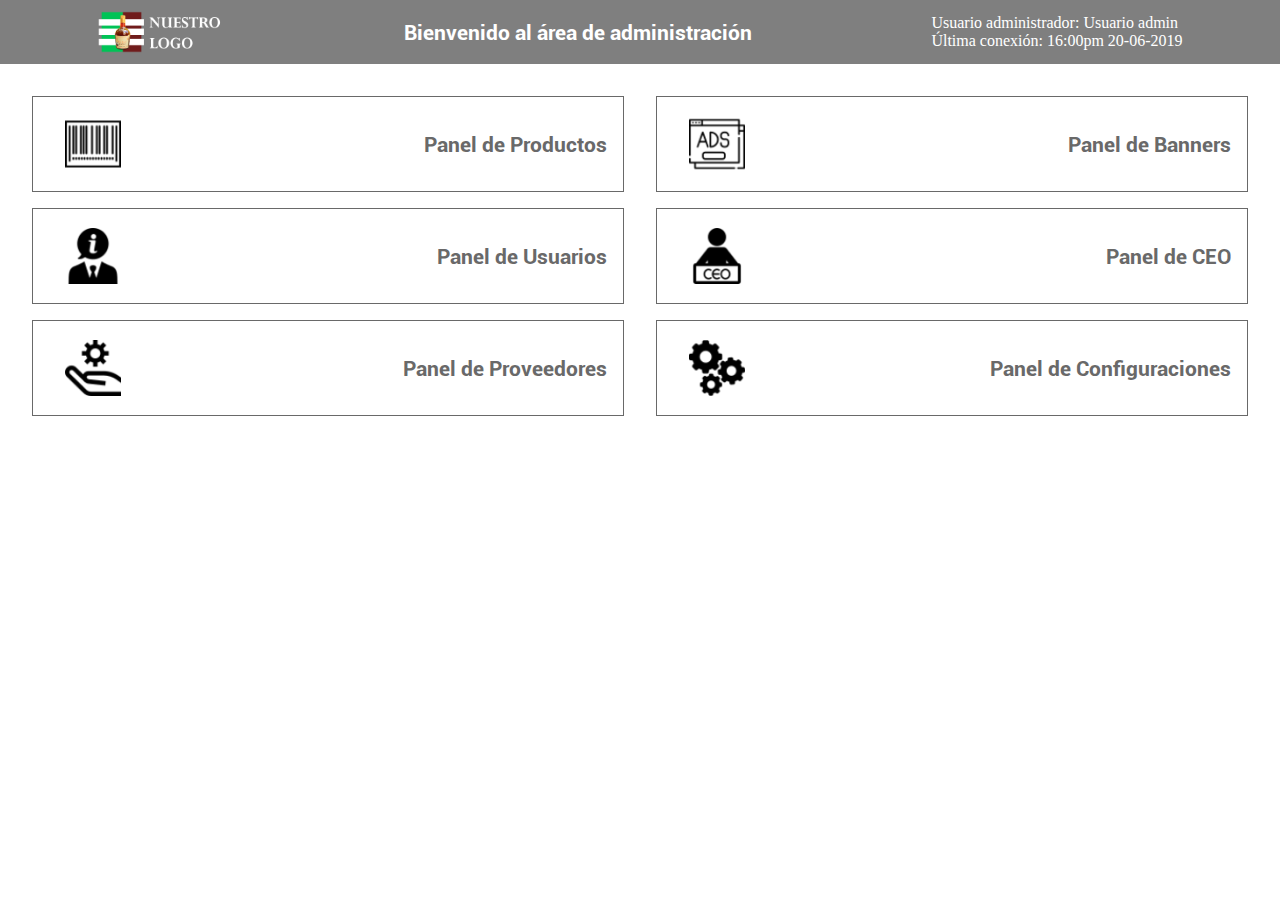
<file: docs/admin/index.html>
<!DOCTYPE html>
<html lang="es">

<head>
    <meta charset="UTF-8">
    <meta name="viewport" content="width=device-width, initial-scale=1.0">
    <meta http-equiv="X-UA-Compatible" content="ie=edge">
    <title>Admin</title>

    <!-- Importar Estilos -->
    <link rel="stylesheet" href="../css/global.css">
    <link rel="stylesheet" href="../css/admin/index.css">
</head>

<body>
    <div id="container-admin-all">

        <div class="cont-admin-title">
            <div>
                <img src="../images/header/logo.png" alt="">
            </div>
            <h2>Bienvenido al área de administración</h2>
            <div>
                <div>
                    <label>Usuario administrador:</label>
                    <label>Usuario admin</label>
                </div>

                <div>
                    <label>Última conexión:</label>
                    <label>16:00pm 20-06-2019</label>
                </div>
            </div>
        </div>

        <div id="cont-admin-elements-all">

            <div class="cont-admin-elements">

                <a href="#">
                    <div class="admin-alements">
                        <img src="img/products.png" alt="">
                        <h2>Panel de Productos</h2>
                    </div>
                </a>

                <a href="#">
                    <div class="admin-alements">
                        <img src="img/customer.png" alt="">
                        <h2>Panel de Usuarios</h2>
                    </div>
                </a>

                <a href="#">
                    <div class="admin-alements">
                        <img src="img/provider.png" alt="">
                        <h2>Panel de Proveedores</h2>
                    </div>
                </a>

            </div>

            <div class="cont-admin-elements">

                <a href="#">
                    <div class="admin-alements">
                        <img src="img/banner.png" alt="">
                        <h2>Panel de Banners</h2>
                    </div>
                </a>

                <a href="#">
                    <div class="admin-alements">
                        <img src="img/ceo.png" alt="">
                        <h2>Panel de CEO</h2>
                    </div>
                </a>

                <a href="#">
                    <div class="admin-alements">
                        <img src="img/config.png" alt="">
                        <h2>Panel de Configuraciones</h2>
                    </div>
                </a>

            </div>

        </div>

    </div>
</body>

</html>
</file>
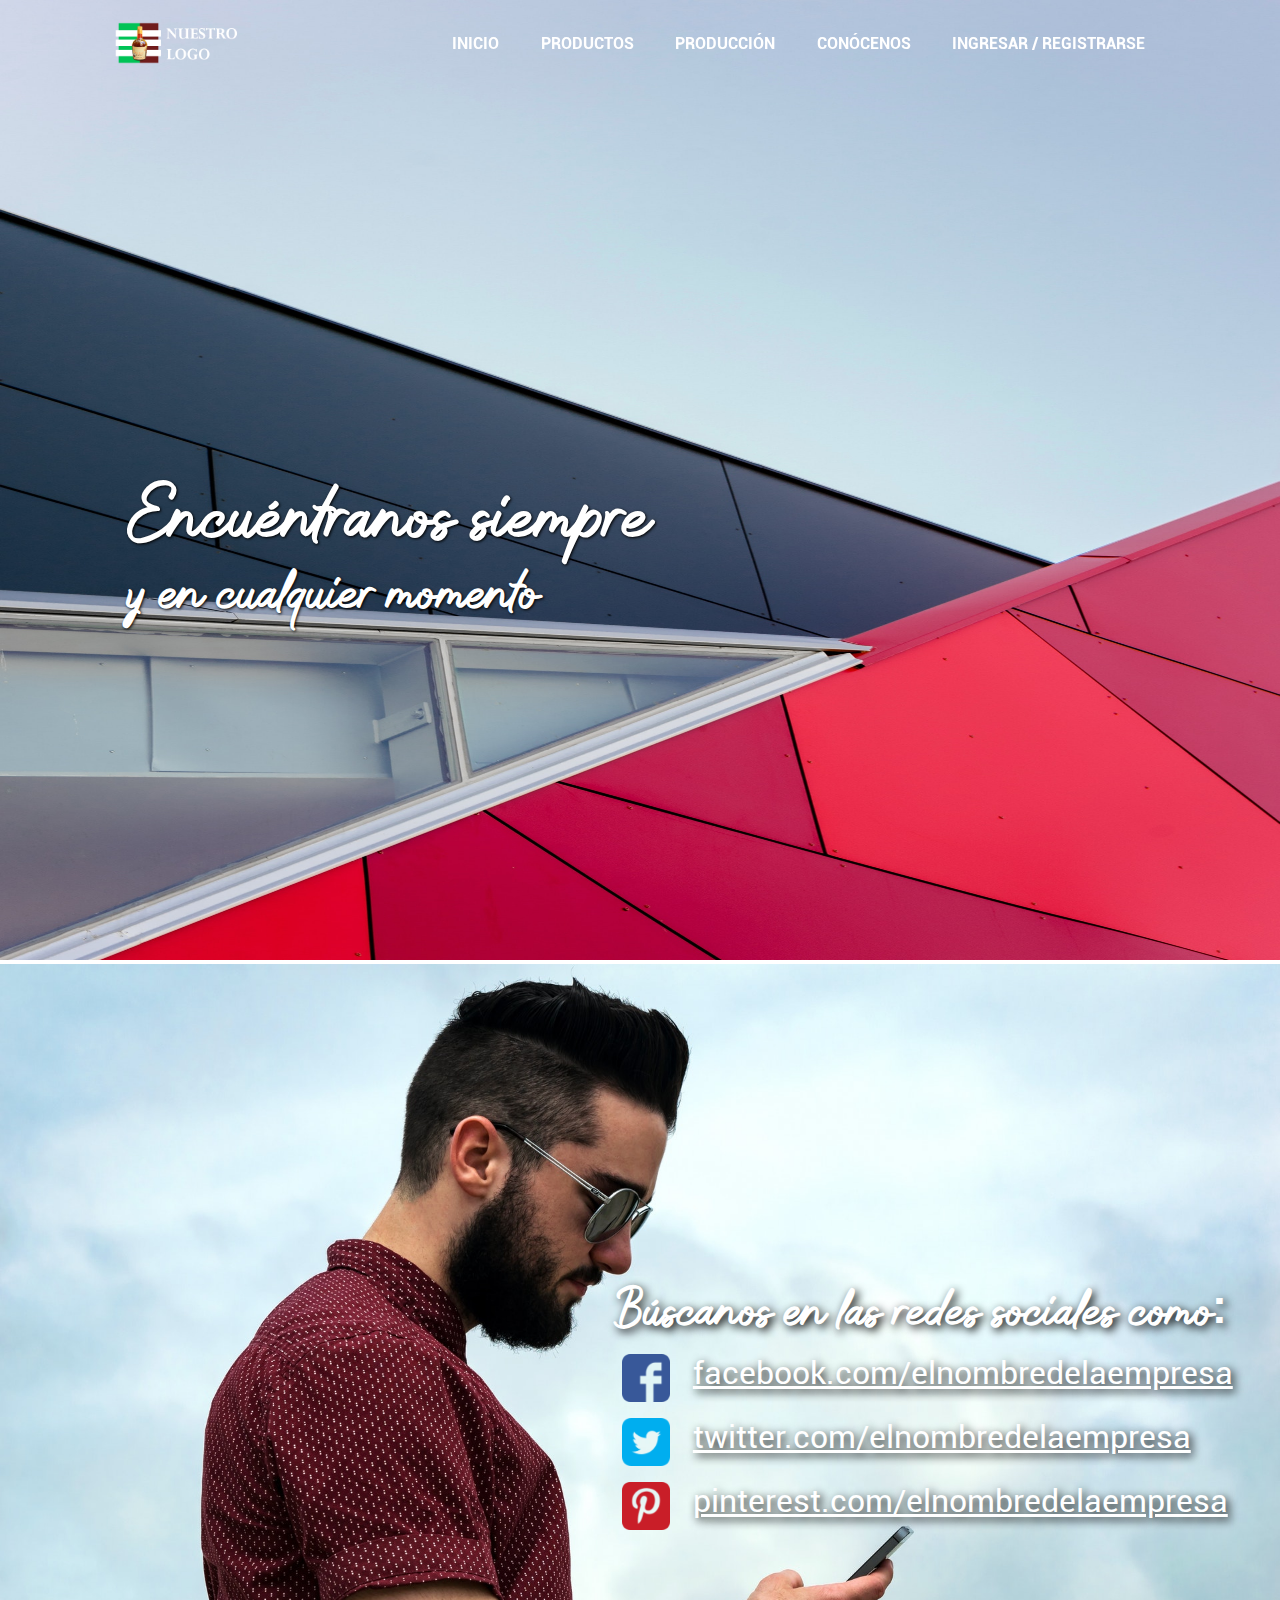
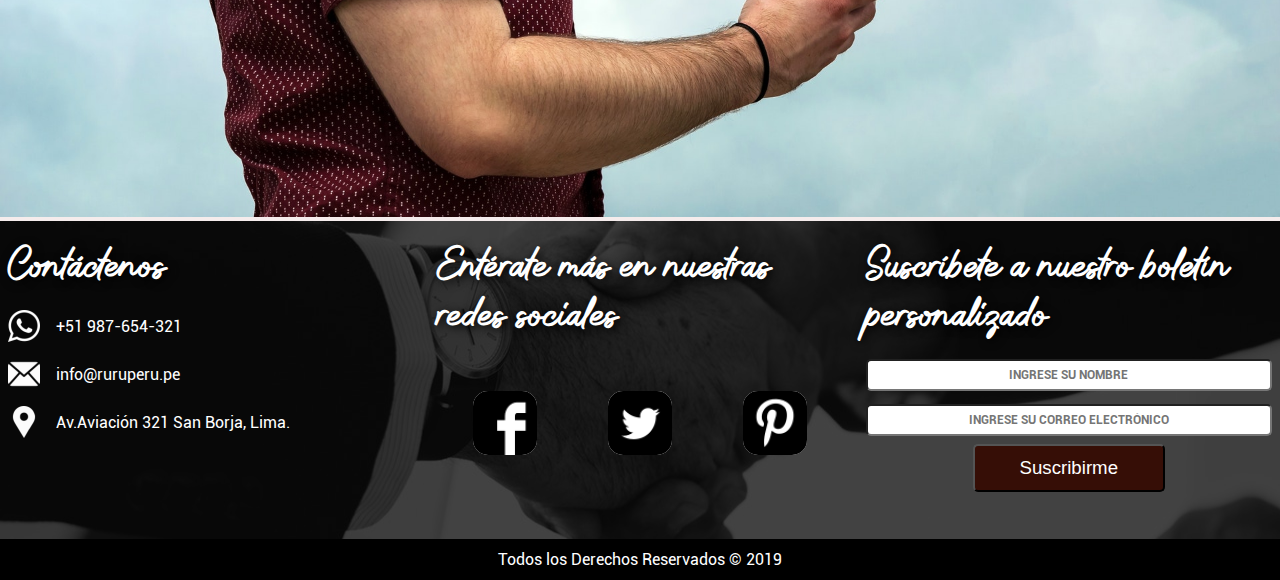
<file: docs/company.html>
<!DOCTYPE html>
<html lang="es">

<head>
    <meta charset="UTF-8">
    <meta name="viewport" content="width=device-width, initial-scale=1.0">
    <meta http-equiv="X-UA-Compatible" content="ie=edge">
    <title>RuruPerú</title>

    <link rel="stylesheet" href="css/global.css">
    <link rel="stylesheet" href="css/contact.css">
    <link rel="stylesheet" href="css/login.css">
    <link rel="stylesheet" href="css/mediaRule.css">

    <script src="js/jquery.js"></script>
    <script src="js/global.js"></script>
    <script src="js/login.js"></script>

</head>

<body>
    <div id="cont-log-reg-reset">

        <div id="container-log-reg-1" class="container-log-reg">

            <div>
                <h3>INGRESAR AL SISTEMA</h3>
                <button class="btn_close_log_reg close_log_reg">X</button>
            </div>

            <div id="cont-log-reg">

                <div class="log-reg">

                    <form action="" method="POST">

                        <div class="log-reg-fields">
                            <label for="log_user">
                                <img src="images/userPass/user.png" alt="">
                            </label>
                            <input type="text" name="log_user" placeholder="Usuario">
                        </div>

                        <div class="log-reg-fields">
                            <label for="log_pass0">
                                <img src="images/userPass/key.png" alt="">
                            </label>
                            <input type="password" name="log_pass0" placeholder="Correo electrónico (Email)">
                        </div>

                        <div>
                            <button id="btn_login" class="btn_log_reg_reset">INGRESAR</button>
                        </div>
                    </form>

                    <div id="cont-soc-register">
                        <h4>Continúe con:</h4>
                        <div id="red_soc">
                            <div>
                                <a href="#">
                                    <img src="images/socialNet/fb.png">
                                    <span>Facebook</span>
                                </a>
                            </div>
                            <div>
                                <a href="#">
                                    <img src="images/socialNet/tw.png">
                                    <span>Twitter</span>
                                </a>
                            </div>
                        </div>

                        <p>¿No tiene una cuenta? <a class="form_reg_user anchor_user">Regístrese</a></p>
                        <p>¿Olvidó su contraseña? <a class="form_reset_user anchor_user">Restablecer</a></p>
                    </div>

                </div>

            </div>

        </div>

        <div id="container-log-reg-2" class="container-log-reg">

            <div>
                <h3>CREAR CUENTA</h3>
                <button class="btn_close_log_reg close_log_reg">X</button>
            </div>

            <div id="cont-log-reg">

                <div class="log-reg">

                    <form action="" method="POST">

                        <div class="log-reg-fields">
                            <label for="reg_user">
                                <img src="images/userPass/user.png" alt="">
                            </label>
                            <input type="text" name="reg_user" placeholder="Crear usuario">
                        </div>

                        <div class="log-reg-fields">
                            <label for="reg_pass0">
                                <img src="images/userPass/key.png" alt="">
                            </label>
                            <input type="password" name="reg_pass0" placeholder="Crear Contraseña">
                        </div>

                        <div class="log-reg-fields">
                            <label for="reg_pass1">
                                <img src="images/userPass/key.png" alt="">
                            </label>
                            <input type="password" name="reg_pass1" placeholder="Confirmar contraseña">
                        </div>

                        <div class="log-reg-fields">
                            <label for="reg_email">
                                <img src="images/register/email.png" alt="">
                            </label>
                            <input type="email" name="reg_email" placeholder="Correo electrónico (Email)">
                        </div>

                        <div class="log-reg-fields">
                            <label for="reg_phone">
                                <img src="images/register/telephone.png" alt="">
                            </label>
                            <input type="text" name="reg_phone" placeholder="Número de contacto">
                        </div>

                        <div class="log-reg-fields">
                            <label for="reg_gender">
                                <img src="images/register/gender.png" alt="">
                            </label>
                            <select name="reg_gender" id="reg_gender">
                                <option value="Varón">Varón</option>
                                <option value="Mujer">Mujer</option>
                                <option value="none">Sin especificar</option>
                            </select>
                        </div>

                        <div>
                            <button id="btn_register" class="btn_log_reg_reset">REGISTRARME</button>
                        </div>

                    </form>

                    <div id="cont-soc-register">
                        <h4>Continúe con:</h4>
                        <div id="red_soc">
                            <div>
                                <a href="#">
                                    <img src="images/socialNet/fb.png">
                                    <span>Facebook</span>
                                </a>
                            </div>
                            <div>
                                <a href="#">
                                    <img src="images/socialNet/tw.png">
                                    <span>Twitter</span>
                                </a>
                            </div>
                        </div>

                        <p>¿Ya tiene una cuenta? <a class="form_login_user anchor_user">Ingresar</a></p>
                        <p>¿Olvidó su contraseña? <a class="form_reset_user anchor_user">Restablecer contraseña</a>
                        </p>
                    </div>

                </div>

            </div>

        </div>

        <div id="container-log-reg-3" class="container-log-reg">

            <div>
                <h3>RESTABLECER CONTRASEÑA</h3>
                <button class="btn_close_log_reg close_log_reg">X</button>
            </div>

            <div id="cont-log-reg">

                <div class="log-reg">

                    <form action="" method="POST">

                        <div class="log-reg-fields">
                            <label for="reset_email">
                                <img src="images/register/email.png" alt="">
                            </label>
                            <input type="email" name="reset_email" placeholder="Correo electrónico (Email)">
                        </div>

                        <div>
                            <button id="btn_reset" class="btn_log_reg_reset">ENVIAR</button>
                        </div>

                    </form>

                    <div id="cont-soc-register">
                        <h4>Continúe con:</h4>
                        <div id="red_soc">
                            <div>
                                <a href="#">
                                    <img src="images/socialNet/fb.png">
                                    <span>Facebook</span>
                                </a>
                            </div>
                            <div>
                                <a href="#">
                                    <img src="images/socialNet/tw.png">
                                    <span>Twitter</span>
                                </a>
                            </div>
                        </div>

                        <p>¿Ya tiene una cuenta? <a class="form_login_user anchor_user">Ingresar</a></p>
                        <p>¿No tienes una cuenta? <a class="form_reg_user anchor_user">Regístrate</a></p>
                    </div>

                </div>

            </div>

        </div>

    </div>
    <div id="container-all">

        <div id="container-content-all">

            <header>
                <div>
                    <img id="logo" src="images/header/logo.png" alt="">
                </div>
                <div id="btn-main">
                    <button>
                        <img src="images/header/main1.png" alt="">
                    </button>
                </div>
                <nav>
                    <ul>
                        <li>
                            <a href="index.html">INICIO</a>
                            <div class="list-bottom-line"></div>
                        </li>
                        <li>
                            <a href="products.html">PRODUCTOS</a>
                            <div class="list-bottom-line"></div>
                        </li>
                        <li>
                            <a href="production.html">PRODUCCIÓN</a>
                            <div class="list-bottom-line"></div>
                        </li>
                        <li>
                            <a href="company.html">CONÓCENOS</a>
                            <div class="list-bottom-line"></div>
                        </li>
                        <li>
                            <a class="btn_close_log_reg" id="li-log-reg">INGRESAR / REGISTRARSE</a>
                            <div class="list-bottom-line"></div>
                        </li>
                    </ul>
                </nav>
            </header>

            <div class="content-banners">

                <div id="banner-principal">
                    <img src="images/content/presentations/pres7.jpg" alt="">
                    <div id="banner-letters">
                        <h1>Encuéntranos siempre</h1>
                        <h2>y en cualquier momento</h2>
                        <h3></h3>
                    </div>
                </div>

            </div>

            <div class="container-content">

                <div id="cont-img-adult-cellphone">
                    <img src="images/content/banners/adult-cellphone.jpg" alt="">
                </div>

                <div id="information-contact">

                    <h3>Búscanos en las redes sociales como:</h3>

                    <div>
                        <p>
                            <a href="#">
                                <img class="contact-social" src="images/content/rs/fb2.png" alt="">
                                <span>facebook.com/elnombredelaempresa</span>
                            </a>
                        </p>

                        <p>
                            <a href="#">
                                <img class="contact-social" src="images/content/rs/tw2.png" alt="">
                                <span>twitter.com/elnombredelaempresa</span>
                            </a>

                        </p>

                        <p>
                            <a href="#">
                                <img class="contact-social" src="images/content/rs/pt2.png" alt="">
                                <span>pinterest.com/elnombredelaempresa</span>
                            </a>

                        </p>
                    </div>

                </div>

            </div>

        </div>

        <footer>

            <div class="content-footer">

                <div class="content-contact-social">
                    <h3>Contáctenos</h3>
                    <p>
                        <img src="images/content/rs/whatsapp3.png" alt="">
                        +51 987-654-321
                    </p>
                    <p>
                        <img src="images/header/icons/email0.png" alt="">
                        info@ruruperu.pe
                    </p>
                    <p>
                        <img src="images/header/icons/location0.png" alt="">
                        Av.Aviación 321 San Borja, Lima.
                    </p>
                </div>

                <div class="content-contact-social">
                    <h3>Entérate más en nuestras redes sociales</h3>
                    <div>
                        <a href="#">
                            <img class="img-social" src="" alt="">
                        </a>
                        <a href="#">
                            <img class="img-social" src="" alt="">
                        </a>
                        <a href="#">
                            <img class="img-social" src="" alt="">
                        </a>

                    </div>
                </div>

                <div>

                    <h3>Suscríbete a nuestro boletín personalizado</h3>

                    <div id="idx-cont-form">

                        <form action="">

                            <div class="idx-cont-fields">
                                <input type="text" placeholder="INGRESE SU NOMBRE" name="idx_name"
                                    pattern="[a-zA-Z]{1,25}">
                            </div>

                            <div class="idx-cont-fields">
                                <input type="email" placeholder="INGRESE SU CORREO ELECTRÓNICO" name="idx_email"
                                    pattern="[a-zA-Z]{1,25}">
                            </div>

                            <div>
                                <button>Suscribirme</button>
                            </div>

                        </form>

                    </div>

                </div>

            </div>

            <div id="content-copyright">
                <p>Todos los Derechos Reservados &copy; 2019</p>
            </div>

        </footer>
    </div>
</body>

</html>
</file>
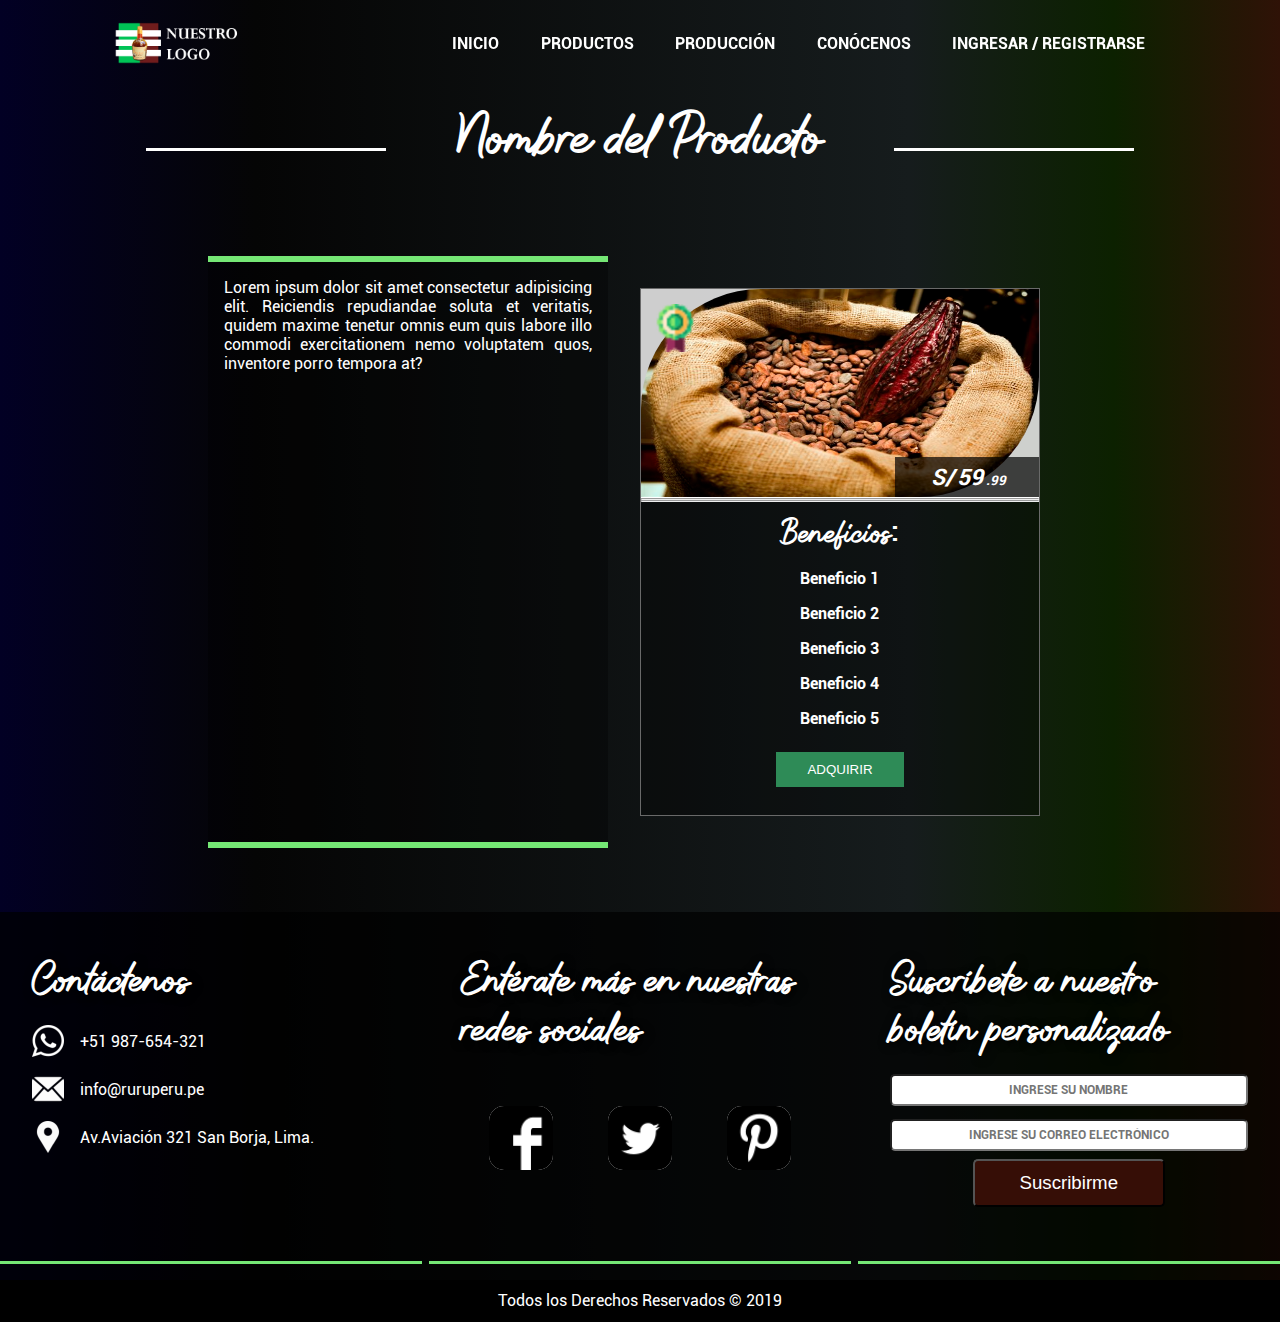
<file: docs/detail-product.html>
<!DOCTYPE html>
<html lang="es">

<head>
    <meta charset="UTF-8">
    <meta name="viewport" content="width=device-width, initial-scale=1.0">
    <meta http-equiv="X-UA-Compatible" content="ie=edge">
    <title>RuruPerú</title>

    <link rel="stylesheet" href="css/global.css">
    <link rel="stylesheet" href="css/detail-product.css">
    <link rel="stylesheet" href="css/login.css">
    <link rel="stylesheet" href="css/mediaRule.css">

    <script src="js/jquery.js"></script>
    <script src="js/global.js"></script>
    <script src="js/login.js"></script>

</head>

<body>
    <div id="cont-log-reg-reset">

        <div id="container-log-reg-1" class="container-log-reg">

            <div>
                <h3>INGRESAR AL SISTEMA</h3>
                <button class="btn_close_log_reg close_log_reg">X</button>
            </div>

            <div id="cont-log-reg">

                <div class="log-reg">

                    <form action="" method="POST">

                        <div class="log-reg-fields">
                            <label for="log_user">
                                <img src="images/userPass/user.png" alt="">
                            </label>
                            <input type="text" name="log_user" placeholder="Usuario">
                        </div>

                        <div class="log-reg-fields">
                            <label for="log_pass0">
                                <img src="images/userPass/key.png" alt="">
                            </label>
                            <input type="password" name="log_pass0" placeholder="Correo electrónico (Email)">
                        </div>

                        <div>
                            <button id="btn_login" class="btn_log_reg_reset">INGRESAR</button>
                        </div>
                    </form>

                    <div id="cont-soc-register">
                        <h4>Continúe con:</h4>
                        <div id="red_soc">
                            <div>
                                <a href="#">
                                    <img src="images/socialNet/fb.png">
                                    <span>Facebook</span>
                                </a>
                            </div>
                            <div>
                                <a href="#">
                                    <img src="images/socialNet/tw.png">
                                    <span>Twitter</span>
                                </a>
                            </div>
                        </div>

                        <p>¿No tiene una cuenta? <a class="form_reg_user anchor_user">Regístrese</a></p>
                        <p>¿Olvidó su contraseña? <a class="form_reset_user anchor_user">Restablecer</a></p>
                    </div>

                </div>

            </div>

        </div>

        <div id="container-log-reg-2" class="container-log-reg">

            <div>
                <h3>CREAR CUENTA</h3>
                <button class="btn_close_log_reg close_log_reg">X</button>
            </div>

            <div id="cont-log-reg">

                <div class="log-reg">

                    <form action="" method="POST">

                        <div class="log-reg-fields">
                            <label for="reg_user">
                                <img src="images/userPass/user.png" alt="">
                            </label>
                            <input type="text" name="reg_user" placeholder="Crear usuario">
                        </div>

                        <div class="log-reg-fields">
                            <label for="reg_pass0">
                                <img src="images/userPass/key.png" alt="">
                            </label>
                            <input type="password" name="reg_pass0" placeholder="Crear Contraseña">
                        </div>

                        <div class="log-reg-fields">
                            <label for="reg_pass1">
                                <img src="images/userPass/key.png" alt="">
                            </label>
                            <input type="password" name="reg_pass1" placeholder="Confirmar contraseña">
                        </div>

                        <div class="log-reg-fields">
                            <label for="reg_email">
                                <img src="images/register/email.png" alt="">
                            </label>
                            <input type="email" name="reg_email" placeholder="Correo electrónico (Email)">
                        </div>

                        <div class="log-reg-fields">
                            <label for="reg_phone">
                                <img src="images/register/telephone.png" alt="">
                            </label>
                            <input type="text" name="reg_phone" placeholder="Número de contacto">
                        </div>

                        <div class="log-reg-fields">
                            <label for="reg_gender">
                                <img src="images/register/gender.png" alt="">
                            </label>
                            <select name="reg_gender" id="reg_gender">
                                <option value="Varón">Varón</option>
                                <option value="Mujer">Mujer</option>
                                <option value="none">Sin especificar</option>
                            </select>
                        </div>

                        <div>
                            <button id="btn_register" class="btn_log_reg_reset">REGISTRARME</button>
                        </div>

                    </form>

                    <div id="cont-soc-register">
                        <h4>Continúe con:</h4>
                        <div id="red_soc">
                            <div>
                                <a href="#">
                                    <img src="images/socialNet/fb.png">
                                    <span>Facebook</span>
                                </a>
                            </div>
                            <div>
                                <a href="#">
                                    <img src="images/socialNet/tw.png">
                                    <span>Twitter</span>
                                </a>
                            </div>
                        </div>

                        <p>¿Ya tiene una cuenta? <a class="form_login_user anchor_user">Ingresar</a></p>
                        <p>¿Olvidó su contraseña? <a class="form_reset_user anchor_user">Restablecer contraseña</a>
                        </p>
                    </div>

                </div>

            </div>

        </div>

        <div id="container-log-reg-3" class="container-log-reg">

            <div>
                <h3>RESTABLECER CONTRASEÑA</h3>
                <button class="btn_close_log_reg close_log_reg">X</button>
            </div>

            <div id="cont-log-reg">

                <div class="log-reg">

                    <form action="" method="POST">

                        <div class="log-reg-fields">
                            <label for="reset_email">
                                <img src="images/register/email.png" alt="">
                            </label>
                            <input type="email" name="reset_email" placeholder="Correo electrónico (Email)">
                        </div>

                        <div>
                            <button id="btn_reset" class="btn_log_reg_reset">ENVIAR</button>
                        </div>

                    </form>

                    <div id="cont-soc-register">
                        <h4>Continúe con:</h4>
                        <div id="red_soc">
                            <div>
                                <a href="#">
                                    <img src="images/socialNet/fb.png">
                                    <span>Facebook</span>
                                </a>
                            </div>
                            <div>
                                <a href="#">
                                    <img src="images/socialNet/tw.png">
                                    <span>Twitter</span>
                                </a>
                            </div>
                        </div>

                        <p>¿Ya tiene una cuenta? <a class="form_login_user anchor_user">Ingresar</a></p>
                        <p>¿No tienes una cuenta? <a class="form_reg_user anchor_user">Regístrate</a></p>
                    </div>

                </div>

            </div>

        </div>

    </div>
    <div id="container-all">

        <div id="container-content-all">

            <header>
                <div>
                    <img id="logo" src="images/header/logo.png" alt="">
                </div>
                <div id="btn-main">
                    <button>
                        <img src="images/header/main1.png" alt="">
                    </button>
                </div>
                <nav>
                    <ul>
                        <li>
                            <a href="index.html">INICIO</a>
                            <div class="list-bottom-line"></div>
                        </li>
                        <li>
                            <a href="products.html">PRODUCTOS</a>
                            <div class="list-bottom-line"></div>
                        </li>
                        <li>
                            <a href="production.html">PRODUCCIÓN</a>
                            <div class="list-bottom-line"></div>
                        </li>
                        <li>
                            <a href="company.html">CONÓCENOS</a>
                            <div class="list-bottom-line"></div>
                        </li>
                        <li>
                            <a class="btn_close_log_reg" id="li-log-reg">INGRESAR / REGISTRARSE</a>
                            <div class="list-bottom-line"></div>
                        </li>
                    </ul>
                </nav>
            </header>

            <!-- <div class="content-banners">

                <div id="banner-principal">
                    <video src="videos/licor.mp4" muted autoplay loop></video>
                    <div id="banner-letters">
                        <h1>... Siente la bebida que</h1>
                        <h2>le da el toque dulce a tu vida ...</h2>
                        <h3></h3>
                    </div>
                </div>

            </div> -->

            <div class="container-content">

                <h3>
                    <div class="lines-h3"></div>
                    <div>Nombre del Producto</div>
                    <div class="lines-h3"></div>
                </h3>

                <div class="content-products">

                    <div class="cont-detail-product">

                        <p>
                            Lorem ipsum dolor sit amet consectetur adipisicing elit.
                            Reiciendis repudiandae soluta et veritatis,
                            quidem maxime tenetur omnis eum quis labore
                            illo commodi exercitationem nemo voluptatem quos,
                            inventore porro tempora at?
                        </p>

                        <!-- <img src="images/content/presentations/pres0.jpg" alt=""> -->

                        <article class="content-products-images">
                            <div class="content-images-price">
                                <img class="images-products" src="images/content/products/product5.jpg" alt="">
                                <div class="product-price">
                                    <div class="price-denomitation">S/</div>
                                    <div class="price-int">59<div class="price-decimal">.99</div>
                                    </div>
                                </div>
                            </div>
                            <hr>
                            <img class="icon-cinta" src="images/content/products/cinta.png" alt="">
                            <hr>
                            <div class="cont-benefits">
                                <h4>Beneficios:</h4>
                                <ul>
                                    <li>Beneficio 1</li>
                                    <li>Beneficio 2</li>
                                    <li>Beneficio 3</li>
                                    <li>Beneficio 4</li>
                                    <li>Beneficio 5</li>
                                </ul>
                            </div>
                            <div>
                                <button>ADQUIRIR</button>
                            </div>
                        </article>

                    </div>

                    <!-- <article class="content-products-images">
                        <div class="content-images-price">
                            <img class="images-products" src="images/content/products/product5.jpg" alt="">
                            <div class="product-price">
                                <div class="price-denomitation">S/</div>
                                <div class="price-int">59<div class="price-decimal">.99</div>
                                </div>
                            </div>
                        </div>
                        <h4>Nombre del producto</h4>
                        <hr>
                        <figcaption>
                            Lorem ipsum dolor sit amet, consectetur adipiscing elit. Nunc sit amet blandit turpis.
                            Morbi
                            odio urna, tempor sed orci non, sodales consectetur arcu. Suspendisse gravida dolor in
                            ipsum
                            rutrum, ac malesuada metus tincidunt. Nullam hendrerit scelerisque gravida. Maecenas et
                            risus consectetur, consectetur velit ut, tincidunt orci.
                        </figcaption>
                        <img class="icon-cinta" src="images/content/products/cinta.png" alt="">
                        <hr>
                        <div>
                            <button>ADQUIRIR</button>
                        </div>
                    </article> -->

                </div>

            </div>

        </div>

        <footer>

            <div class="content-footer">

                <div class="content-contact-social">
                    <h3>Contáctenos</h3>
                    <p>
                        <img src="images/content/rs/whatsapp3.png" alt="">
                        +51 987-654-321
                    </p>
                    <p>
                        <img src="images/header/icons/email0.png" alt="">
                        info@ruruperu.pe
                    </p>
                    <p>
                        <img src="images/header/icons/location0.png" alt="">
                        Av.Aviación 321 San Borja, Lima.
                    </p>
                </div>

                <div class="content-contact-social">
                    <h3>Entérate más en nuestras redes sociales</h3>

                    <div>
                        <a href="#">
                            <img class="img-social" src="" alt="">
                        </a>
                        <a href="#">
                            <img class="img-social" src="" alt="">
                        </a>
                        <a href="#">
                            <img class="img-social" src="" alt="">
                        </a>

                    </div>
                </div>

                <div>

                    <h3>Suscríbete a nuestro boletín personalizado</h3>

                    <div id="idx-cont-form">

                        <form action="">

                            <div class="idx-cont-fields">
                                <input type="text" placeholder="INGRESE SU NOMBRE" name="idx_name"
                                    pattern="[a-zA-Z]{1,25}">
                            </div>

                            <div class="idx-cont-fields">
                                <input type="email" placeholder="INGRESE SU CORREO ELECTRÓNICO" name="idx_email"
                                    pattern="[a-zA-Z]{1,25}">
                            </div>

                            <div>
                                <button>Suscribirme</button>
                            </div>

                        </form>

                    </div>

                </div>

            </div>

            <div id="content-copyright">
                <p>Todos los Derechos Reservados &copy; 2019</p>
            </div>

        </footer>

    </div>
</body>

</html>
</file>
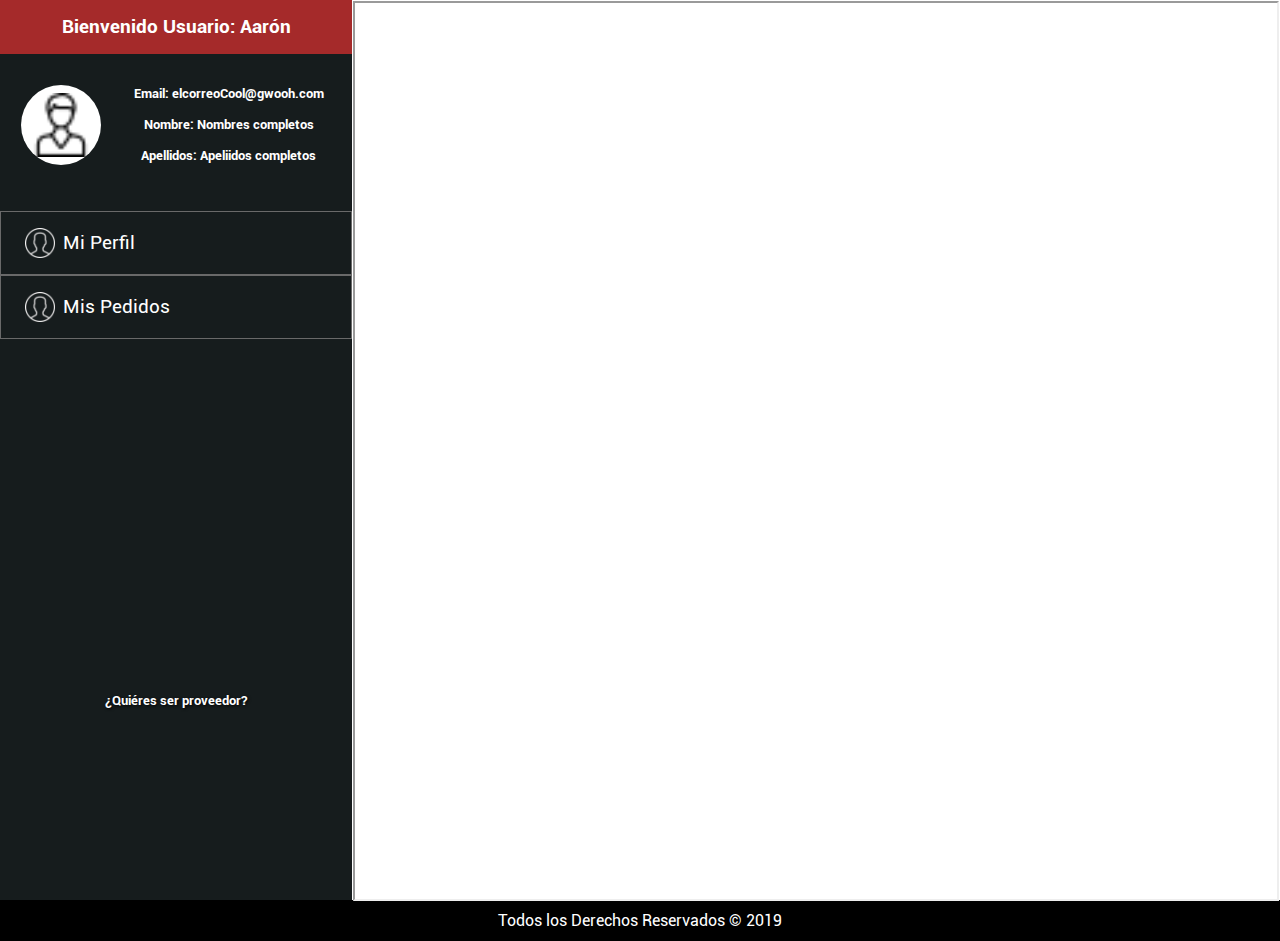
<file: docs/detail-User.html>
<!DOCTYPE html>
<html lang="es">

<head>
    <meta charset="UTF-8">
    <meta name="viewport" content="width=device-width, initial-scale=1.0">
    <meta http-equiv="X-UA-Compatible" content="ie=edge">
    <title>Usuario</title>

    <link rel="stylesheet" href="css/global.css">
    <link rel="stylesheet" href="css/detail-user.css">
    <link rel="stylesheet" href="css/mediaRule.css">

    <script src="js/jquery.js"></script>
    <script src="js/global.js"></script>
    <script src="js/detailUser.js"></script>

</head>

<body>

    <div id="container-all">

        <div id="container-content-all">

            <div class="container-content">

                <aside>
                    <div class="aside-head">
                        <p>Bienvenido Usuario: Aarón</p>
                        <div>
                            <div>
                                <img src="images/userPass/user.png" alt="">
                            </div>
                            <div>
                                <p>Email: elcorreoCool@gwooh.com</p>
                                <p>Nombre: Nombres completos</p>
                                <p>Apellidos: Apeliidos completos</p>
                            </div>
                        </div>
                    </div>
                    <div class="aside-body">
                        <ul>
                            <li class="head-element-style">
                                <ul>
                                    <li class="head-element-1">
                                        <img src="images/header/icons/user0.png" alt="ico-perfil" width="30px">
                                        <span>Mi Perfil</span>
                                    </li>
                                    <li class="body-element-style body-element-1">
                                        <ul>
                                            <li><a href="updateUser.html" target="ifvista">Editar mi Perfil</a></li>
                                            <li><a href="#">Salir</a></li>
                                        </ul>
                                    </li>
                                </ul>
                            </li>

                            <li class="head-element-style">
                                <ul>
                                    <li class="head-element-2">
                                        <img src="images/header/icons/user0.png" alt="ico-perfil" width="30px">
                                        <span>Mis Pedidos</span>
                                    </li>
                                    <li class="body-element-style body-element-2">
                                        <ul>
                                            <li><a href="allProducts.html" target="ifvista">Todos</a></li>
                                            <li><a href="">Favoritos</a></li>
                                        </ul>
                                    </li>
                                </ul>
                            </li>
                        </ul>
                    </div>

                    <div class="cont-btn-provider">
                        <a href="infoProvider.html" target="ifvista">¿Quiéres ser proveedor?</a>
                    </div>
                </aside>

                <section>
                    <iframe name="ifvista"></iframe>
                </section>

            </div>

        </div>

        <footer>

            <div id="content-copyright">
                <p>Todos los Derechos Reservados &copy; 2019</p>
            </div>

        </footer>


    </div>
</body>

</html>
</file>
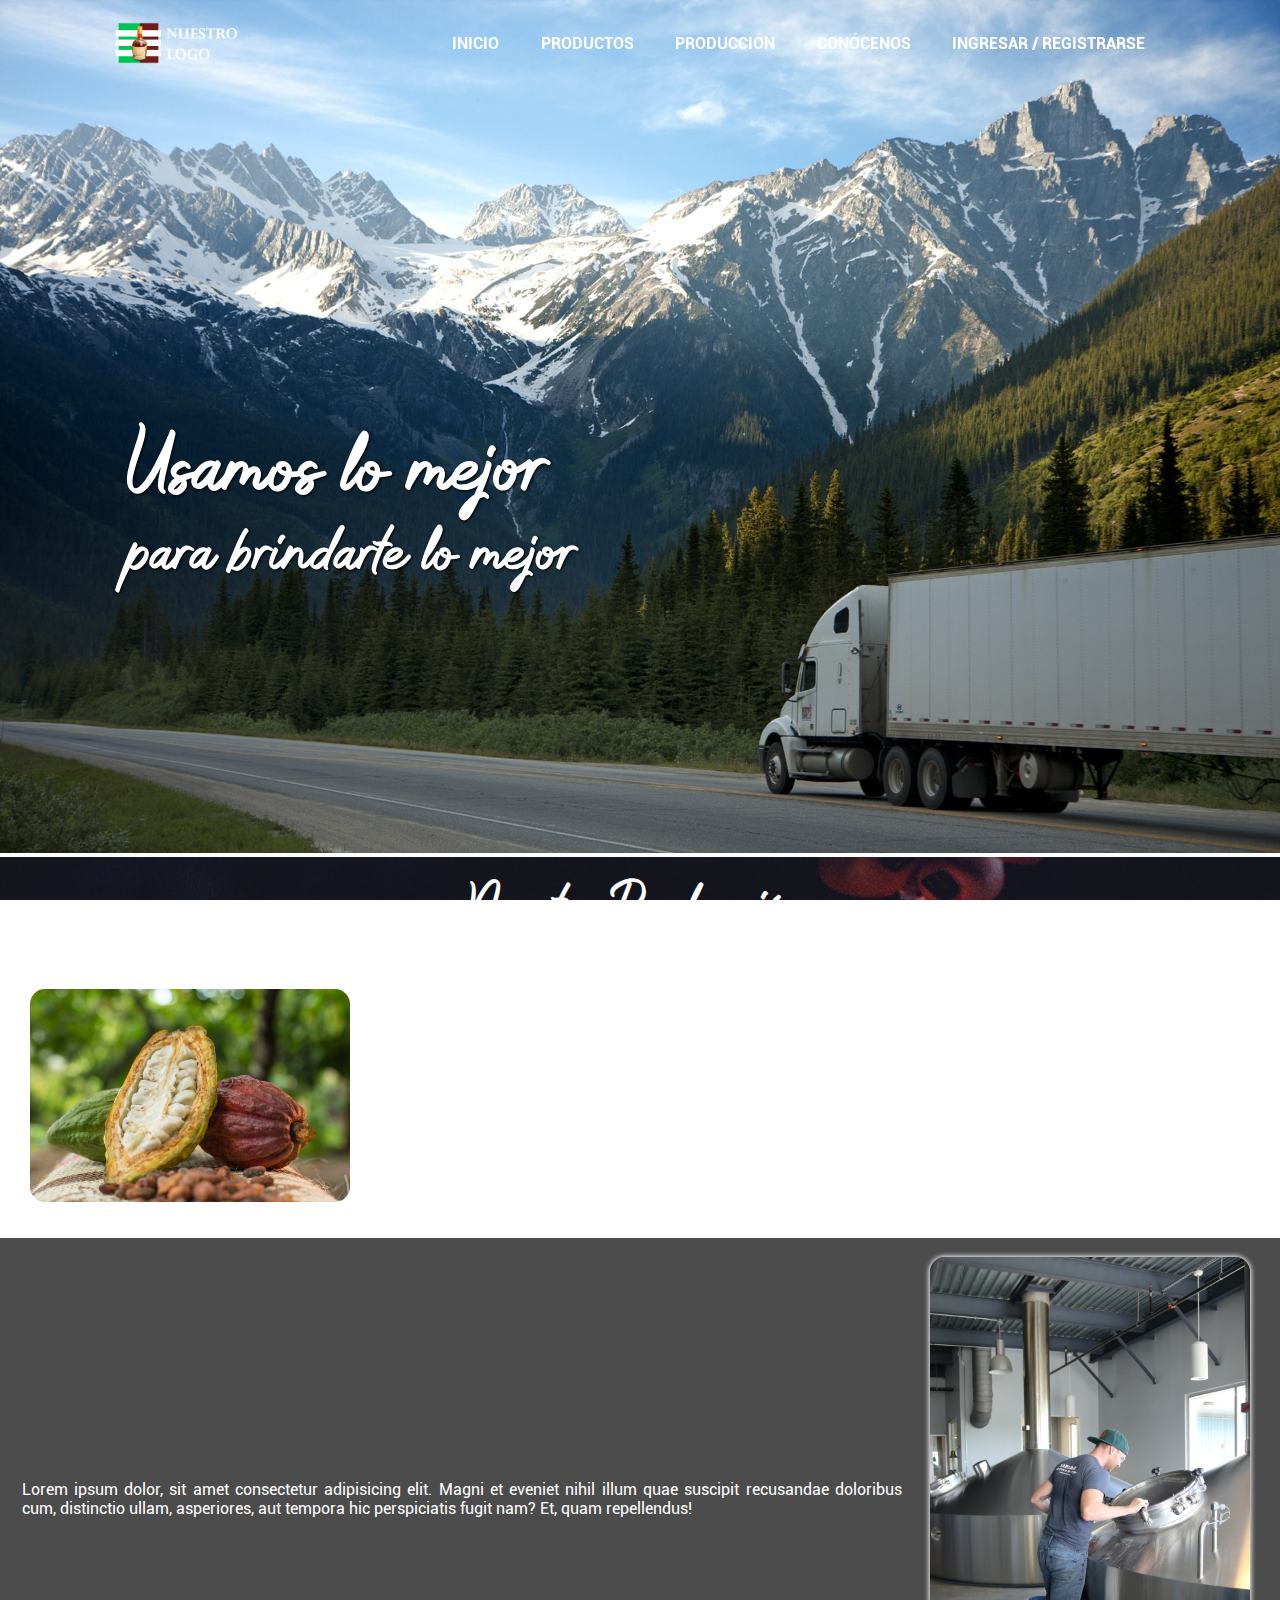
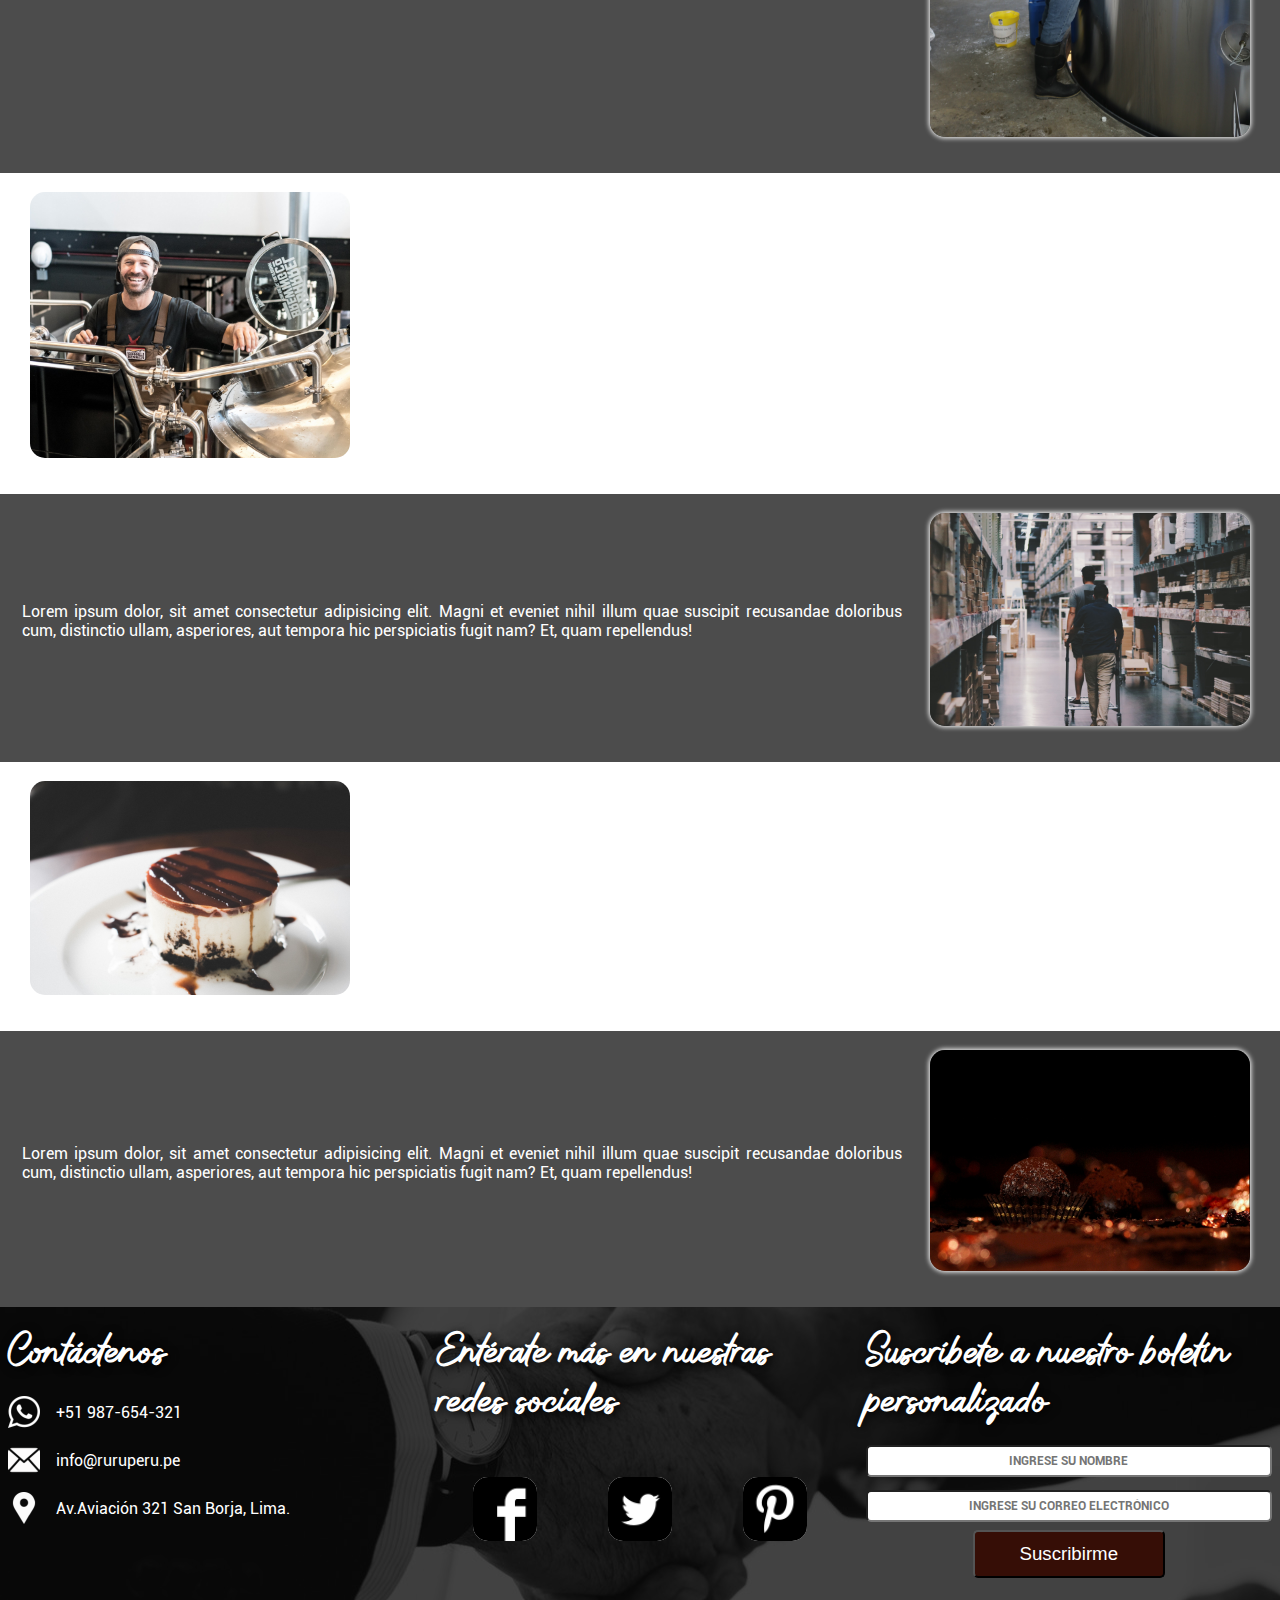
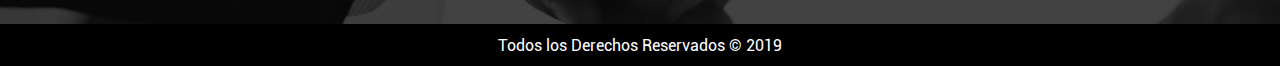
<file: docs/production.html>
<!DOCTYPE html>
<html lang="es">

<head>
    <meta charset="UTF-8">
    <meta name="viewport" content="width=device-width, initial-scale=1.0">
    <meta http-equiv="X-UA-Compatible" content="ie=edge">
    <title>RuruPerú</title>

    <link rel="stylesheet" href="css/global.css">
    <link rel="stylesheet" href="css/production.css">
    <link rel="stylesheet" href="css/login.css">
    <link rel="stylesheet" href="css/mediaRule.css">

    <script src="js/jquery.js"></script>
    <script src="js/global.js"></script>
    <script src="js/login.js"></script>

</head>

<body>
    <div id="cont-log-reg-reset">

        <div id="container-log-reg-1" class="container-log-reg">

            <div>
                <h3>INGRESAR AL SISTEMA</h3>
                <button class="btn_close_log_reg close_log_reg">X</button>
            </div>

            <div id="cont-log-reg">

                <div class="log-reg">

                    <form action="" method="POST">

                        <div class="log-reg-fields">
                            <label for="log_user">
                                <img src="images/userPass/user.png" alt="">
                            </label>
                            <input type="text" name="log_user" placeholder="Usuario">
                        </div>

                        <div class="log-reg-fields">
                            <label for="log_pass0">
                                <img src="images/userPass/key.png" alt="">
                            </label>
                            <input type="password" name="log_pass0" placeholder="Correo electrónico (Email)">
                        </div>

                        <div>
                            <button id="btn_login" class="btn_log_reg_reset">INGRESAR</button>
                        </div>
                    </form>

                    <div id="cont-soc-register">
                        <h4>Continúe con:</h4>
                        <div id="red_soc">
                            <div>
                                <a href="#">
                                    <img src="images/socialNet/fb.png">
                                    <span>Facebook</span>
                                </a>
                            </div>
                            <div>
                                <a href="#">
                                    <img src="images/socialNet/tw.png">
                                    <span>Twitter</span>
                                </a>
                            </div>
                        </div>

                        <p>¿No tiene una cuenta? <a class="form_reg_user anchor_user">Regístrese</a></p>
                        <p>¿Olvidó su contraseña? <a class="form_reset_user anchor_user">Restablecer</a></p>
                    </div>

                </div>

            </div>

        </div>

        <div id="container-log-reg-2" class="container-log-reg">

            <div>
                <h3>CREAR CUENTA</h3>
                <button class="btn_close_log_reg close_log_reg">X</button>
            </div>

            <div id="cont-log-reg">

                <div class="log-reg">

                    <form action="" method="POST">

                        <div class="log-reg-fields">
                            <label for="reg_user">
                                <img src="images/userPass/user.png" alt="">
                            </label>
                            <input type="text" name="reg_user" placeholder="Crear usuario">
                        </div>

                        <div class="log-reg-fields">
                            <label for="reg_pass0">
                                <img src="images/userPass/key.png" alt="">
                            </label>
                            <input type="password" name="reg_pass0" placeholder="Crear Contraseña">
                        </div>

                        <div class="log-reg-fields">
                            <label for="reg_pass1">
                                <img src="images/userPass/key.png" alt="">
                            </label>
                            <input type="password" name="reg_pass1" placeholder="Confirmar contraseña">
                        </div>

                        <div class="log-reg-fields">
                            <label for="reg_email">
                                <img src="images/register/email.png" alt="">
                            </label>
                            <input type="email" name="reg_email" placeholder="Correo electrónico (Email)">
                        </div>

                        <div class="log-reg-fields">
                            <label for="reg_phone">
                                <img src="images/register/telephone.png" alt="">
                            </label>
                            <input type="text" name="reg_phone" placeholder="Número de contacto">
                        </div>

                        <div class="log-reg-fields">
                            <label for="reg_gender">
                                <img src="images/register/gender.png" alt="">
                            </label>
                            <select name="reg_gender" id="reg_gender">
                                <option value="Varón">Varón</option>
                                <option value="Mujer">Mujer</option>
                                <option value="none">Sin especificar</option>
                            </select>
                        </div>

                        <div>
                            <button id="btn_register" class="btn_log_reg_reset">REGISTRARME</button>
                        </div>

                    </form>

                    <div id="cont-soc-register">
                        <h4>Continúe con:</h4>
                        <div id="red_soc">
                            <div>
                                <a href="#">
                                    <img src="images/socialNet/fb.png">
                                    <span>Facebook</span>
                                </a>
                            </div>
                            <div>
                                <a href="#">
                                    <img src="images/socialNet/tw.png">
                                    <span>Twitter</span>
                                </a>
                            </div>
                        </div>

                        <p>¿Ya tiene una cuenta? <a class="form_login_user anchor_user">Ingresar</a></p>
                        <p>¿Olvidó su contraseña? <a class="form_reset_user anchor_user">Restablecer contraseña</a>
                        </p>
                    </div>

                </div>

            </div>

        </div>

        <div id="container-log-reg-3" class="container-log-reg">

            <div>
                <h3>RESTABLECER CONTRASEÑA</h3>
                <button class="btn_close_log_reg close_log_reg">X</button>
            </div>

            <div id="cont-log-reg">

                <div class="log-reg">

                    <form action="" method="POST">

                        <div class="log-reg-fields">
                            <label for="reset_email">
                                <img src="images/register/email.png" alt="">
                            </label>
                            <input type="email" name="reset_email" placeholder="Correo electrónico (Email)">
                        </div>

                        <div>
                            <button id="btn_reset" class="btn_log_reg_reset">ENVIAR</button>
                        </div>

                    </form>

                    <div id="cont-soc-register">
                        <h4>Continúe con:</h4>
                        <div id="red_soc">
                            <div>
                                <a href="#">
                                    <img src="images/socialNet/fb.png">
                                    <span>Facebook</span>
                                </a>
                            </div>
                            <div>
                                <a href="#">
                                    <img src="images/socialNet/tw.png">
                                    <span>Twitter</span>
                                </a>
                            </div>
                        </div>

                        <p>¿Ya tiene una cuenta? <a class="form_login_user anchor_user">Ingresar</a></p>
                        <p>¿No tienes una cuenta? <a class="form_reg_user anchor_user">Regístrate</a></p>
                    </div>

                </div>

            </div>

        </div>

    </div>

    <div id="container-all">

        <div id="container-content-all">

            <header>
                <div>
                    <img id="logo" src="images/header/logo.png" alt="">
                </div>
                <div id="btn-main">
                    <button>
                        <img src="images/header/main1.png" alt="">
                    </button>
                </div>
                <nav>
                    <ul>
                        <li>
                            <a href="index.html">INICIO</a>
                            <div class="list-bottom-line"></div>
                        </li>
                        <li>
                            <a href="products.html">PRODUCTOS</a>
                            <div class="list-bottom-line"></div>
                        </li>
                        <li>
                            <a href="production.html">PRODUCCIÓN</a>
                            <div class="list-bottom-line"></div>
                        </li>
                        <li>
                            <a href="company.html">CONÓCENOS</a>
                            <div class="list-bottom-line"></div>
                        </li>
                        <li>
                            <a class="btn_close_log_reg" id="li-log-reg">INGRESAR / REGISTRARSE</a>
                            <div class="list-bottom-line"></div>
                        </li>
                    </ul>
                </nav>
            </header>

            <div class="content-banners">

                <div id="banner-principal">
                    <img src="images/content/presentations/pres0.jpg" alt="">
                    <div id="banner-letters">
                        <h1>Usamos lo mejor</h1>
                        <h2>para brindarte lo mejor</h2>
                        <h3></h3>
                    </div>
                </div>

            </div>

            <div class="container-content">

                <h3>
                    <div class="lines-h3"></div>
                    <div>Nuestra Producción</div>
                    <div class="lines-h3"></div>
                </h3>

                <div class="content-production">

                    <!-- <div class="cont-item-production"> -->

                    <div class="item-production">
                        <div>
                            <img src="images/content/presentations/pres3.jpg" alt="">
                        </div>
                        <p>
                            Lorem ipsum dolor, sit amet consectetur adipisicing elit.
                            Magni et eveniet nihil illum quae
                            suscipit recusandae doloribus cum, distinctio ullam,
                            asperiores, aut tempora hic
                            perspiciatis fugit nam? Et, quam repellendus!
                        </p>
                    </div>

                    <div class="item-production">
                        <div>
                            <img src="images/content/presentations/pres5.jpg" alt="">
                        </div>
                        <p>
                            Lorem ipsum dolor, sit amet consectetur adipisicing elit.
                            Magni et eveniet nihil illum quae
                            suscipit recusandae doloribus cum, distinctio ullam,
                            asperiores, aut tempora hic
                            perspiciatis fugit nam? Et, quam repellendus!
                        </p>
                    </div>

                    <!-- </div>
                    
                    <div class="cont-item-production"> -->

                    <div class="item-production">
                        <div>
                            <img src="images/content/presentations/pres6.jpg" alt="">
                        </div>
                        <p>
                            Lorem ipsum dolor, sit amet consectetur adipisicing elit.
                            Magni et eveniet nihil illum quae
                            suscipit recusandae doloribus cum, distinctio ullam,
                            asperiores, aut tempora hic
                            perspiciatis fugit nam? Et, quam repellendus!
                        </p>
                    </div>

                    <div class="item-production">
                        <div>
                            <img src="images/content/presentations/pres4.jpg" alt="">
                        </div>
                        <p>
                            Lorem ipsum dolor, sit amet consectetur adipisicing elit.
                            Magni et eveniet nihil illum quae
                            suscipit recusandae doloribus cum, distinctio ullam,
                            asperiores, aut tempora hic
                            perspiciatis fugit nam? Et, quam repellendus!
                        </p>
                    </div>

                    <!-- </div>
                    
                    <div class="cont-item-production"> -->

                    <div class="item-production">
                        <div>
                            <img src="images/content/presentations/pres2.jpg" alt="">
                        </div>
                        <p>
                            Lorem ipsum dolor, sit amet consectetur adipisicing elit.
                            Magni et eveniet nihil illum quae
                            suscipit recusandae doloribus cum, distinctio ullam,
                            asperiores, aut tempora hic
                            perspiciatis fugit nam? Et, quam repellendus!
                        </p>
                    </div>

                    <div class="item-production">
                        <div>
                            <img src="images/content/presentations/pres1.jpg" alt="">
                        </div>
                        <p>
                            Lorem ipsum dolor, sit amet consectetur adipisicing elit.
                            Magni et eveniet nihil illum quae
                            suscipit recusandae doloribus cum, distinctio ullam,
                            asperiores, aut tempora hic
                            perspiciatis fugit nam? Et, quam repellendus!
                        </p>
                    </div>

                    <!-- </div> -->

                </div>

            </div>

        </div>

        <footer>

            <div class="content-footer">

                <div class="content-contact-social">
                    <h3>Contáctenos</h3>
                    <p>
                        <img src="images/content/rs/whatsapp3.png" alt="">
                        +51 987-654-321
                    </p>
                    <p>
                        <img src="images/header/icons/email0.png" alt="">
                        info@ruruperu.pe
                    </p>
                    <p>
                        <img src="images/header/icons/location0.png" alt="">
                        Av.Aviación 321 San Borja, Lima.
                    </p>
                </div>

                <div class="content-contact-social">
                    <h3>Entérate más en nuestras redes sociales</h3>
                    <div>
                        <a href="#">
                            <img class="img-social" src="" alt="">
                        </a>
                        <a href="#">
                            <img class="img-social" src="" alt="">
                        </a>
                        <a href="#">
                            <img class="img-social" src="" alt="">
                        </a>

                    </div>
                </div>

                <div>

                    <h3>Suscríbete a nuestro boletín personalizado</h3>

                    <div id="idx-cont-form">

                        <form action="">

                            <div class="idx-cont-fields">
                                <input type="text" placeholder="INGRESE SU NOMBRE" name="idx_name"
                                    pattern="[a-zA-Z]{1,25}">
                            </div>

                            <div class="idx-cont-fields">
                                <input type="email" placeholder="INGRESE SU CORREO ELECTRÓNICO" name="idx_email"
                                    pattern="[a-zA-Z]{1,25}">
                            </div>

                            <div>
                                <button>Suscribirme</button>
                            </div>

                        </form>

                    </div>

                </div>

            </div>

            <div id="content-copyright">
                <p>Todos los Derechos Reservados &copy; 2019</p>
            </div>

        </footer>

    </div>
</body>

</html>
</file>
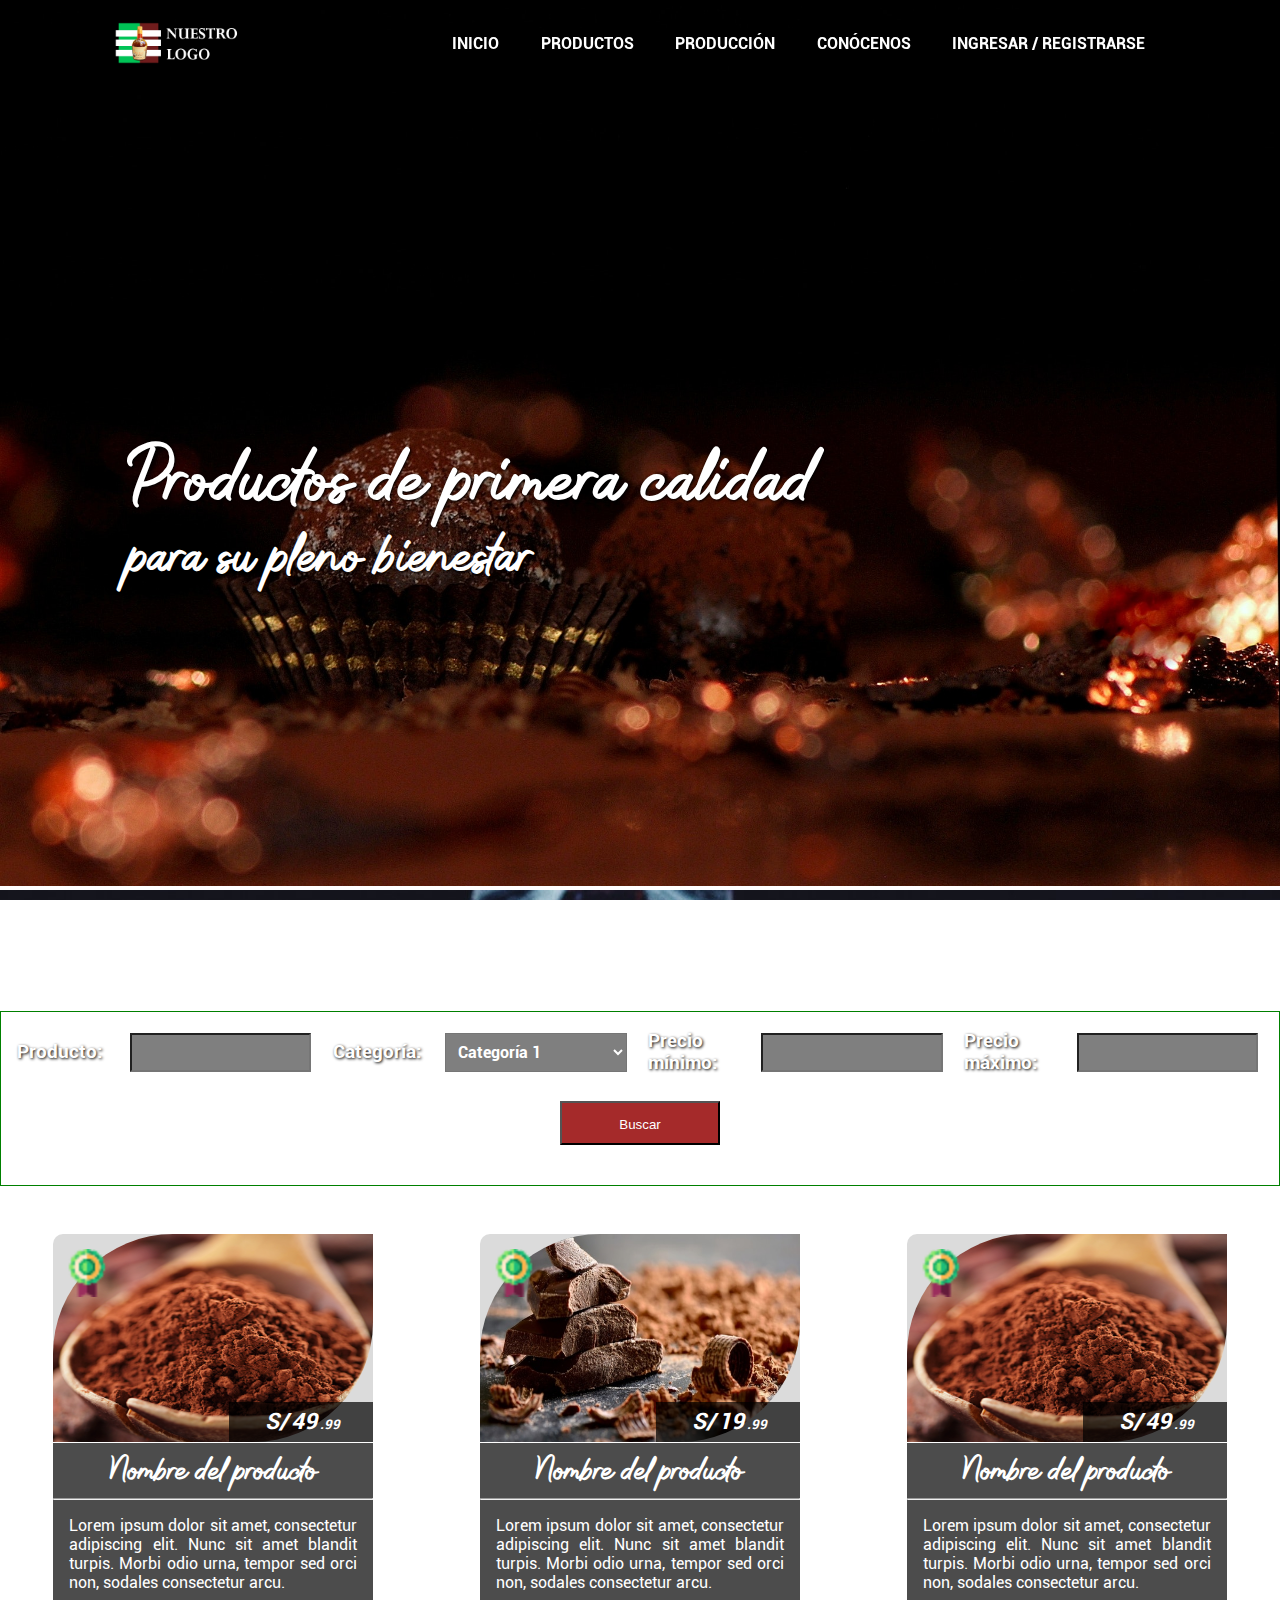
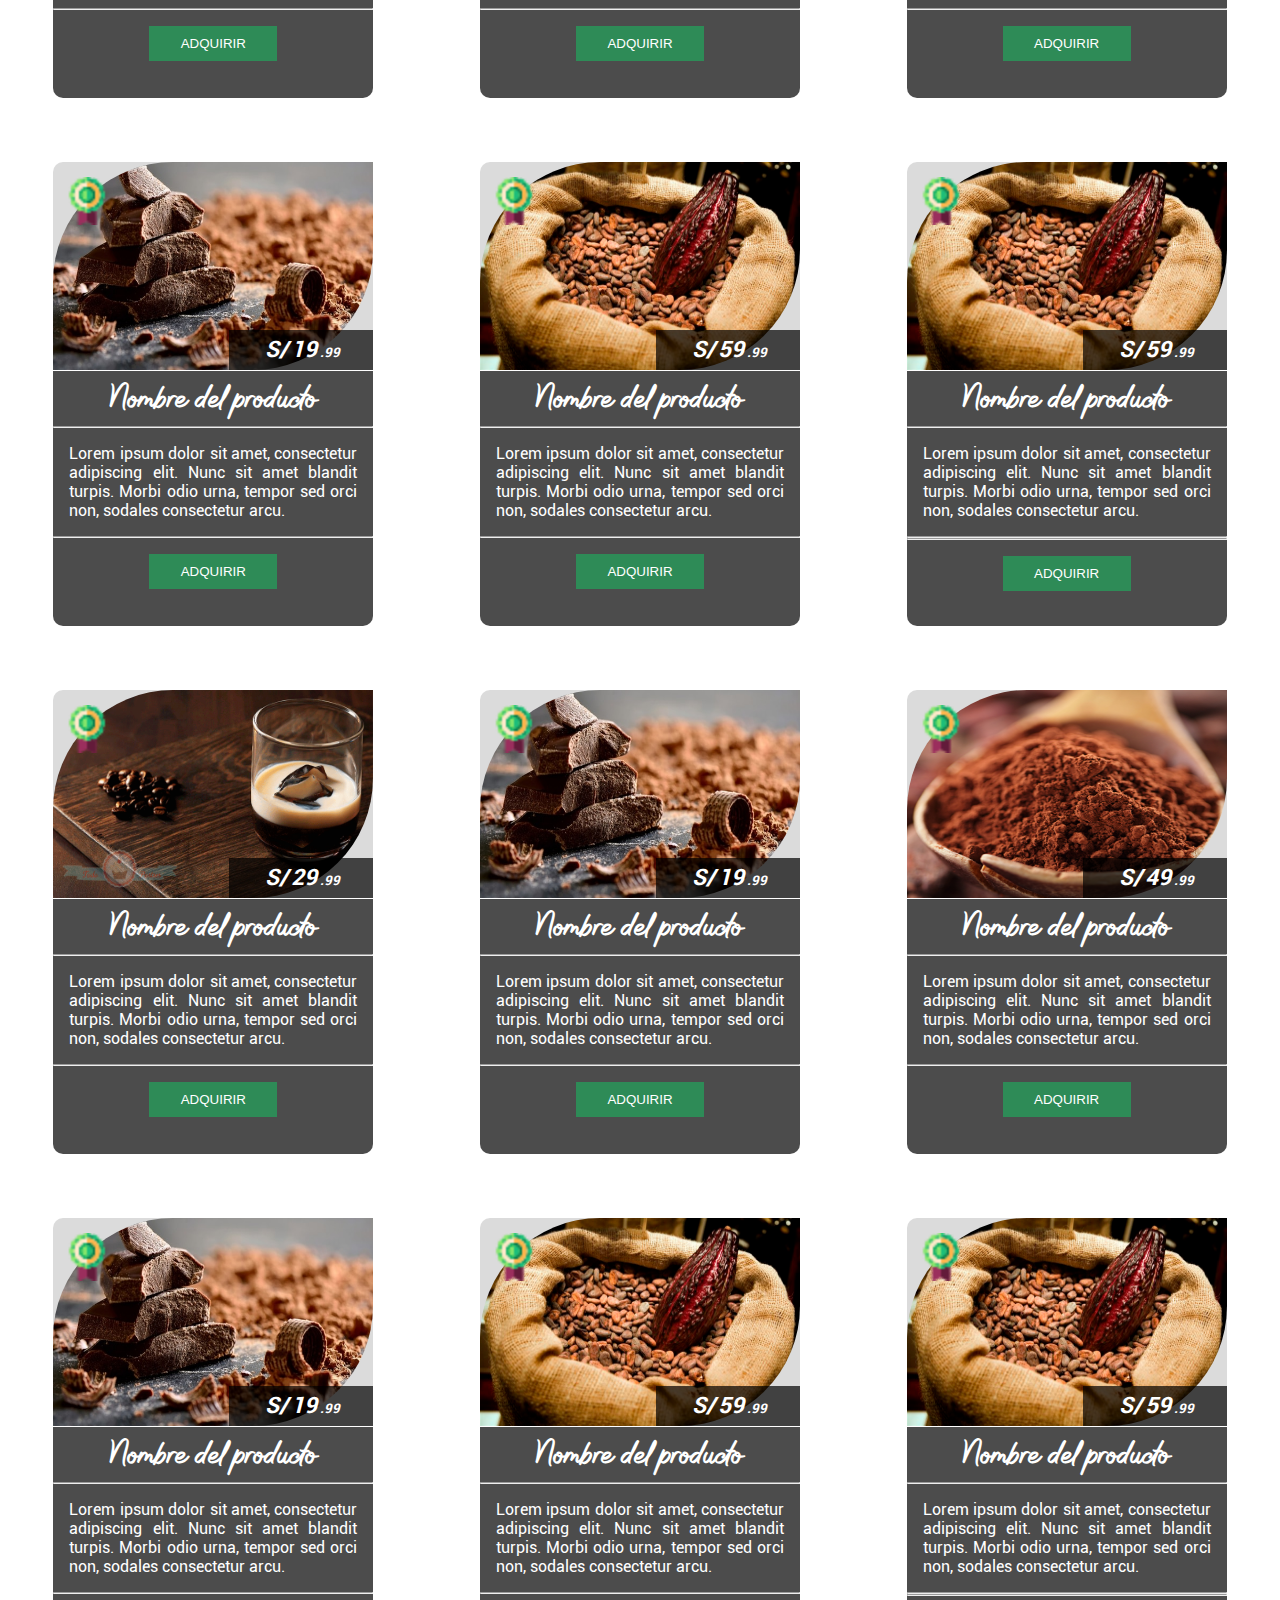
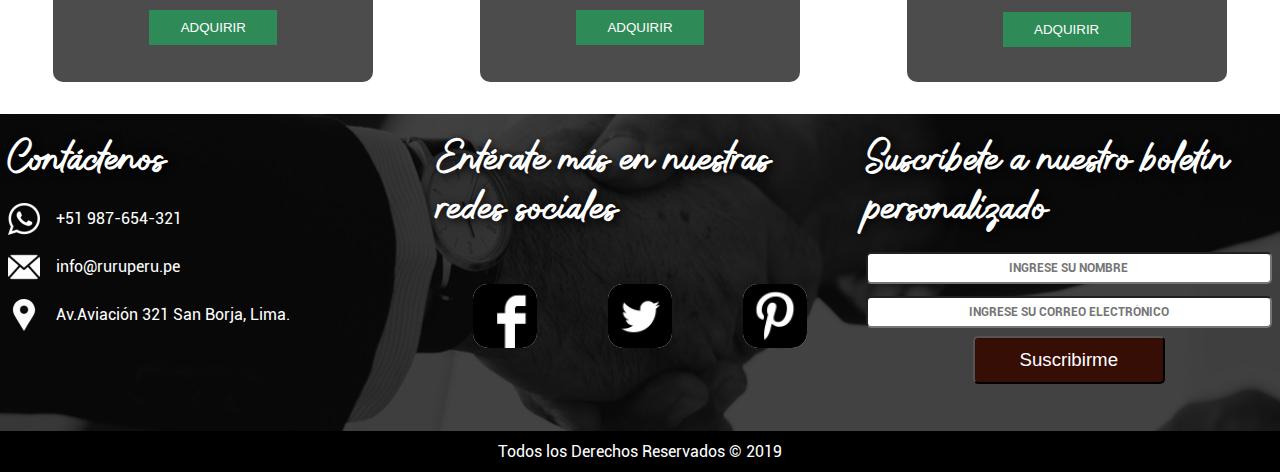
<file: docs/products.html>
<!DOCTYPE html>
<html lang="es">

<head>
    <meta charset="UTF-8">
    <meta name="viewport" content="width=device-width, initial-scale=1.0">
    <meta http-equiv="X-UA-Compatible" content="ie=edge">
    <title>RuruPerú</title>

    <link rel="stylesheet" href="css/global.css">
    <link rel="stylesheet" href="css/product.css">
    <link rel="stylesheet" href="css/login.css">
    <link rel="stylesheet" href="css/mediaRule.css">

    <script src="js/jquery.js"></script>
    <script src="js/global.js"></script>
    <script src="js/login.js"></script>

</head>

<body>
    <div id="cont-log-reg-reset">

        <div id="container-log-reg-1" class="container-log-reg">

            <div>
                <h3>INGRESAR AL SISTEMA</h3>
                <button class="btn_close_log_reg close_log_reg">X</button>
            </div>

            <div id="cont-log-reg">

                <div class="log-reg">

                    <form action="" method="POST">

                        <div class="log-reg-fields">
                            <label for="log_user">
                                <img src="images/userPass/user.png" alt="">
                            </label>
                            <input type="text" name="log_user" placeholder="Usuario">
                        </div>

                        <div class="log-reg-fields">
                            <label for="log_pass0">
                                <img src="images/userPass/key.png" alt="">
                            </label>
                            <input type="password" name="log_pass0" placeholder="Correo electrónico (Email)">
                        </div>

                        <div>
                            <button id="btn_login" class="btn_log_reg_reset">INGRESAR</button>
                        </div>
                    </form>

                    <div id="cont-soc-register">
                        <h4>Continúe con:</h4>
                        <div id="red_soc">
                            <div>
                                <a href="#">
                                    <img src="images/socialNet/fb.png">
                                    <span>Facebook</span>
                                </a>
                            </div>
                            <div>
                                <a href="#">
                                    <img src="images/socialNet/tw.png">
                                    <span>Twitter</span>
                                </a>
                            </div>
                        </div>

                        <p>¿No tiene una cuenta? <a class="form_reg_user anchor_user">Regístrese</a></p>
                        <p>¿Olvidó su contraseña? <a class="form_reset_user anchor_user">Restablecer</a></p>
                    </div>

                </div>

            </div>

        </div>

        <div id="container-log-reg-2" class="container-log-reg">

            <div>
                <h3>CREAR CUENTA</h3>
                <button class="btn_close_log_reg close_log_reg">X</button>
            </div>

            <div id="cont-log-reg">

                <div class="log-reg">

                    <form action="" method="POST">

                        <div class="log-reg-fields">
                            <label for="reg_user">
                                <img src="images/userPass/user.png" alt="">
                            </label>
                            <input type="text" name="reg_user" placeholder="Crear usuario">
                        </div>

                        <div class="log-reg-fields">
                            <label for="reg_pass0">
                                <img src="images/userPass/key.png" alt="">
                            </label>
                            <input type="password" name="reg_pass0" placeholder="Crear Contraseña">
                        </div>

                        <div class="log-reg-fields">
                            <label for="reg_pass1">
                                <img src="images/userPass/key.png" alt="">
                            </label>
                            <input type="password" name="reg_pass1" placeholder="Confirmar contraseña">
                        </div>

                        <div class="log-reg-fields">
                            <label for="reg_email">
                                <img src="images/register/email.png" alt="">
                            </label>
                            <input type="email" name="reg_email" placeholder="Correo electrónico (Email)">
                        </div>

                        <div class="log-reg-fields">
                            <label for="reg_phone">
                                <img src="images/register/telephone.png" alt="">
                            </label>
                            <input type="text" name="reg_phone" placeholder="Número de contacto">
                        </div>

                        <div class="log-reg-fields">
                            <label for="reg_gender">
                                <img src="images/register/gender.png" alt="">
                            </label>
                            <select name="reg_gender" id="reg_gender">
                                <option value="Varón">Varón</option>
                                <option value="Mujer">Mujer</option>
                                <option value="none">Sin especificar</option>
                            </select>
                        </div>

                        <div>
                            <button id="btn_register" class="btn_log_reg_reset">REGISTRARME</button>
                        </div>

                    </form>

                    <div id="cont-soc-register">
                        <h4>Continúe con:</h4>
                        <div id="red_soc">
                            <div>
                                <a href="#">
                                    <img src="images/socialNet/fb.png">
                                    <span>Facebook</span>
                                </a>
                            </div>
                            <div>
                                <a href="#">
                                    <img src="images/socialNet/tw.png">
                                    <span>Twitter</span>
                                </a>
                            </div>
                        </div>

                        <p>¿Ya tiene una cuenta? <a class="form_login_user anchor_user">Ingresar</a></p>
                        <p>¿Olvidó su contraseña? <a class="form_reset_user anchor_user">Restablecer contraseña</a>
                        </p>
                    </div>

                </div>

            </div>

        </div>

        <div id="container-log-reg-3" class="container-log-reg">

            <div>
                <h3>RESTABLECER CONTRASEÑA</h3>
                <button class="btn_close_log_reg close_log_reg">X</button>
            </div>

            <div id="cont-log-reg">

                <div class="log-reg">

                    <form action="" method="POST">

                        <div class="log-reg-fields">
                            <label for="reset_email">
                                <img src="images/register/email.png" alt="">
                            </label>
                            <input type="email" name="reset_email" placeholder="Correo electrónico (Email)">
                        </div>

                        <div>
                            <button id="btn_reset" class="btn_log_reg_reset">ENVIAR</button>
                        </div>

                    </form>

                    <div id="cont-soc-register">
                        <h4>Continúe con:</h4>
                        <div id="red_soc">
                            <div>
                                <a href="#">
                                    <img src="images/socialNet/fb.png">
                                    <span>Facebook</span>
                                </a>
                            </div>
                            <div>
                                <a href="#">
                                    <img src="images/socialNet/tw.png">
                                    <span>Twitter</span>
                                </a>
                            </div>
                        </div>

                        <p>¿Ya tiene una cuenta? <a class="form_login_user anchor_user">Ingresar</a></p>
                        <p>¿No tienes una cuenta? <a class="form_reg_user anchor_user">Regístrate</a></p>
                    </div>

                </div>

            </div>

        </div>

    </div>
    <div id="container-all">

        <div id="container-content-all">

            <header>
                <div>
                    <img id="logo" src="images/header/logo.png" alt="">
                </div>
                <div id="btn-main">
                    <button>
                        <img src="images/header/main1.png" alt="">
                    </button>
                </div>
                <nav>
                    <ul>
                        <li>
                            <a href="index.html">INICIO</a>
                            <div class="list-bottom-line"></div>
                        </li>
                        <li>
                            <a href="products.html">PRODUCTOS</a>
                            <div class="list-bottom-line"></div>
                        </li>
                        <li>
                            <a href="production.html">PRODUCCIÓN</a>
                            <div class="list-bottom-line"></div>
                        </li>
                        <li>
                            <a href="company.html">CONÓCENOS</a>
                            <div class="list-bottom-line"></div>
                        </li>
                        <li>
                            <a class="btn_close_log_reg" id="li-log-reg">INGRESAR / REGISTRARSE</a>
                            <div class="list-bottom-line"></div>
                        </li>
                    </ul>
                </nav>
            </header>

            <div class="content-banners">

                <div id="banner-principal">
                    <img src="images/content/presentations/pres1.jpg" alt="">
                    <div id="banner-letters">
                        <h1>Productos de primera calidad</h1>
                        <h2>para su pleno bienestar</h2>
                        <h3></h3>
                    </div>
                </div>

            </div>

            <div class="container-content">

                <!-- <h3>
                    <div class="lines-h3"></div>
                    <div>Adquiere en línea</div>
                    <div class="lines-h3"></div>
                </h3> -->
                <h5>Realiza una búsqueda</h5>
                <div id="search-product">

                    <form action="">
                        <div class="search-fields">
                            <label for="prod_name">Producto:</label>
                            <input type="text" name="prod_name">
                        </div>
                        <div class="search-fields">
                            <label for="prod_cat">Categoría:</label>
                            <select name="prod_cat">
                                <option value="Categoria_1">Categoría 1</option>
                                <option value="Categoria_1">Categoría 2</option>
                                <option value="Categoria_1">Categoría 3</option>
                                <option value="Categoria_1">Categoría 4</option>
                                <option value="Categoria_1">Categoría 5</option>
                            </select>
                        </div>
                        <div class="search-fields">
                            <label for="prod_pre_min">Precio mínimo:</label>
                            <input type="number" name="prod_pre_min" step="any">
                        </div>
                        <div class="search-fields">
                            <label for="prod_pre_max">Precio máximo:</label>
                            <input type="number" name="prod_pre_max" step="any">
                        </div>
                        <div>
                            <button id="btn-search">Buscar</button>
                        </div>                        
                    </form>

                </div>

                <div class="content-products">

                    <article class="content-products-images">
                        <div class="content-images-price">
                            <img class="images-products" src="images/content/products/product3.jpg" alt="">
                            <div class="product-price">
                                <div class="price-denomitation">S/</div>
                                <div class="price-int">49<div class="price-decimal">.99</div>
                                </div>
                            </div>
                        </div>
                        <a href="detail-product.html" class="anchor-products">
                            <h4>Nombre del producto</h4>
                        </a>
                        <hr>
                        <figcaption>
                            Lorem ipsum dolor sit amet, consectetur adipiscing elit. Nunc sit amet blandit turpis.
                            Morbi odio urna, tempor sed orci non, sodales consectetur arcu.
                        </figcaption>
                        <img class="icon-cinta" src="images/content/products/cinta.png" alt="">
                        <hr>
                        <div>
                            <button>ADQUIRIR</button>
                        </div>
                    </article>

                    <article class="content-products-images">
                        <div class="content-images-price">
                            <img class="images-products" src="images/content/products/product4.jpg" alt="">
                            <div class="product-price">
                                <div class="price-denomitation">S/</div>
                                <div class="price-int">19<div class="price-decimal">.99</div>
                                </div>
                            </div>
                        </div>
                        <a href="detail-product.html" class="anchor-products">
                            <h4>Nombre del producto</h4>
                        </a>
                        <hr>
                        <figcaption>
                            Lorem ipsum dolor sit amet, consectetur adipiscing elit. Nunc sit amet blandit turpis.
                            Morbi odio urna, tempor sed orci non, sodales consectetur arcu.
                        </figcaption>
                        <img class="icon-cinta" src="images/content/products/cinta.png" alt="">
                        <hr>
                        <div>
                            <button>ADQUIRIR</button>
                        </div>
                    </article>

                    <article class="content-products-images">
                        <div class="content-images-price">
                            <img class="images-products" src="images/content/products/product3.jpg" alt="">
                            <div class="product-price">
                                <div class="price-denomitation">S/</div>
                                <div class="price-int">49<div class="price-decimal">.99</div>
                                </div>
                            </div>
                        </div>
                        <a href="detail-product.html" class="anchor-products">
                            <h4>Nombre del producto</h4>
                        </a>
                        <hr>
                        <figcaption>
                            Lorem ipsum dolor sit amet, consectetur adipiscing elit. Nunc sit amet blandit turpis.
                            Morbi odio urna, tempor sed orci non, sodales consectetur arcu.
                        </figcaption>
                        <img class="icon-cinta" src="images/content/products/cinta.png" alt="">
                        <hr>
                        <div>
                            <button>ADQUIRIR</button>
                        </div>
                    </article>

                    <article class="content-products-images">
                        <div class="content-images-price">
                            <img class="images-products" src="images/content/products/product4.jpg" alt="">
                            <div class="product-price">
                                <div class="price-denomitation">S/</div>
                                <div class="price-int">19<div class="price-decimal">.99</div>
                                </div>
                            </div>
                        </div>
                        <a href="detail-product.html" class="anchor-products">
                            <h4>Nombre del producto</h4>
                        </a>
                        <hr>
                        <figcaption>
                            Lorem ipsum dolor sit amet, consectetur adipiscing elit. Nunc sit amet blandit turpis.
                            Morbi odio urna, tempor sed orci non, sodales consectetur arcu.
                        </figcaption>
                        <img class="icon-cinta" src="images/content/products/cinta.png" alt="">
                        <hr>
                        <div>
                            <button>ADQUIRIR</button>
                        </div>
                    </article>

                    <article class="content-products-images">
                        <div class="content-images-price">
                            <img class="images-products" src="images/content/products/product5.jpg" alt="">
                            <div class="product-price">
                                <div class="price-denomitation">S/</div>
                                <div class="price-int">59<div class="price-decimal">.99</div>
                                </div>
                            </div>
                        </div>
                        <a href="detail-product.html" class="anchor-products">
                            <h4>Nombre del producto</h4>
                        </a>
                        <hr>
                        <figcaption>
                            Lorem ipsum dolor sit amet, consectetur adipiscing elit. Nunc sit amet blandit turpis.
                            Morbi odio urna, tempor sed orci non, sodales consectetur arcu.
                        </figcaption>
                        <img class="icon-cinta" src="images/content/products/cinta.png" alt="">
                        <hr>
                        <div>
                            <button>ADQUIRIR</button>
                        </div>
                    </article>

                    <article class="content-products-images">
                        <div class="content-images-price">
                            <img class="images-products" src="images/content/products/product5.jpg" alt="">
                            <div class="product-price">
                                <div class="price-denomitation">S/</div>
                                <div class="price-int">59<div class="price-decimal">.99</div>
                                </div>
                            </div>
                        </div>
                        <a href="detail-product.html" class="anchor-products">
                            <h4>Nombre del producto</h4>
                        </a>
                        <hr>
                        <figcaption>
                            Lorem ipsum dolor sit amet, consectetur adipiscing elit. Nunc sit amet blandit turpis.
                            Morbi odio urna, tempor sed orci non, sodales consectetur arcu.
                        </figcaption>
                        <img class="icon-cinta" src="images/content/products/cinta.png" alt="">
                        <hr>
                        <hr>
                        <div>
                            <button>ADQUIRIR</button>
                        </div>
                    </article>

                    <article class="content-products-images">
                        <div class="content-images-price">
                            <img class="images-products" src="images/content/products/product6.png" alt="">
                            <div class="product-price">
                                <div class="price-denomitation">S/</div>
                                <div class="price-int">29<div class="price-decimal">.99</div>
                                </div>
                            </div>
                        </div>
                        <a href="detail-product.html" class="anchor-products">
                            <h4>Nombre del producto</h4>
                        </a>
                        <hr>
                        <figcaption>
                            Lorem ipsum dolor sit amet, consectetur adipiscing elit. Nunc sit amet blandit turpis.
                            Morbi odio urna, tempor sed orci non, sodales consectetur arcu.
                        </figcaption>
                        <img class="icon-cinta" src="images/content/products/cinta.png" alt="">
                        <hr>
                        <div>
                            <button>ADQUIRIR</button>
                        </div>
                    </article>

                    <article class="content-products-images">
                        <div class="content-images-price">
                            <img class="images-products" src="images/content/products/product4.jpg" alt="">
                            <div class="product-price">
                                <div class="price-denomitation">S/</div>
                                <div class="price-int">19<div class="price-decimal">.99</div>
                                </div>
                            </div>
                        </div>
                        <a href="detail-product.html" class="anchor-products">
                            <h4>Nombre del producto</h4>
                        </a>
                        <hr>
                        <figcaption>
                            Lorem ipsum dolor sit amet, consectetur adipiscing elit. Nunc sit amet blandit turpis.
                            Morbi odio urna, tempor sed orci non, sodales consectetur arcu.
                        </figcaption>
                        <img class="icon-cinta" src="images/content/products/cinta.png" alt="">
                        <hr>
                        <div>
                            <button>ADQUIRIR</button>
                        </div>
                    </article>

                    <!-- </div>
        
                            <div class="content-articles"> -->

                    <article class="content-products-images">
                        <div class="content-images-price">
                            <img class="images-products" src="images/content/products/product3.jpg" alt="">
                            <div class="product-price">
                                <div class="price-denomitation">S/</div>
                                <div class="price-int">49<div class="price-decimal">.99</div>
                                </div>
                            </div>
                        </div>
                        <a href="detail-product.html" class="anchor-products">
                            <h4>Nombre del producto</h4>
                        </a>
                        <hr>
                        <figcaption>
                            Lorem ipsum dolor sit amet, consectetur adipiscing elit. Nunc sit amet blandit turpis.
                            Morbi odio urna, tempor sed orci non, sodales consectetur arcu.
                        </figcaption>
                        <img class="icon-cinta" src="images/content/products/cinta.png" alt="">
                        <hr>
                        <div>
                            <button>ADQUIRIR</button>
                        </div>
                    </article>

                    <article class="content-products-images">
                        <div class="content-images-price">
                            <img class="images-products" src="images/content/products/product4.jpg" alt="">
                            <div class="product-price">
                                <div class="price-denomitation">S/</div>
                                <div class="price-int">19<div class="price-decimal">.99</div>
                                </div>
                            </div>
                        </div>
                        <a href="detail-product.html" class="anchor-products">
                            <h4>Nombre del producto</h4>
                        </a>
                        <hr>
                        <figcaption>
                            Lorem ipsum dolor sit amet, consectetur adipiscing elit. Nunc sit amet blandit turpis.
                            Morbi odio urna, tempor sed orci non, sodales consectetur arcu.
                        </figcaption>
                        <img class="icon-cinta" src="images/content/products/cinta.png" alt="">
                        <hr>
                        <div>
                            <button>ADQUIRIR</button>
                        </div>
                    </article>

                    <article class="content-products-images">
                        <div class="content-images-price">
                            <img class="images-products" src="images/content/products/product5.jpg" alt="">
                            <div class="product-price">
                                <div class="price-denomitation">S/</div>
                                <div class="price-int">59<div class="price-decimal">.99</div>
                                </div>
                            </div>
                        </div>
                        <a href="detail-product.html" class="anchor-products">
                            <h4>Nombre del producto</h4>
                        </a>
                        <hr>
                        <figcaption>
                            Lorem ipsum dolor sit amet, consectetur adipiscing elit. Nunc sit amet blandit turpis.
                            Morbi odio urna, tempor sed orci non, sodales consectetur arcu.
                        </figcaption>
                        <img class="icon-cinta" src="images/content/products/cinta.png" alt="">
                        <hr>
                        <div>
                            <button>ADQUIRIR</button>
                        </div>
                    </article>

                    <article class="content-products-images">
                        <div class="content-images-price">
                            <img class="images-products" src="images/content/products/product5.jpg" alt="">
                            <div class="product-price">
                                <div class="price-denomitation">S/</div>
                                <div class="price-int">59<div class="price-decimal">.99</div>
                                </div>
                            </div>
                        </div>
                        <a href="detail-product.html" class="anchor-products">
                            <h4>Nombre del producto</h4>
                        </a>
                        <hr>
                        <figcaption>
                            Lorem ipsum dolor sit amet, consectetur adipiscing elit. Nunc sit amet blandit turpis.
                            Morbi odio urna, tempor sed orci non, sodales consectetur arcu.
                        </figcaption>
                        <img class="icon-cinta" src="images/content/products/cinta.png" alt="">
                        <hr>
                        <hr>
                        <div>
                            <button>ADQUIRIR</button>
                        </div>
                    </article>

                </div>

            </div>

        </div>

        <footer>

            <div class="content-footer">

                <div class="content-contact-social">
                    <h3>Contáctenos</h3>
                    <p>
                        <img src="images/content/rs/whatsapp3.png" alt="">
                        +51 987-654-321
                    </p>
                    <p>
                        <img src="images/header/icons/email0.png" alt="">
                        info@ruruperu.pe
                    </p>
                    <p>
                        <img src="images/header/icons/location0.png" alt="">
                        Av.Aviación 321 San Borja, Lima.
                    </p>
                </div>

                <div class="content-contact-social">
                    <h3>Entérate más en nuestras redes sociales</h3>

                    <div>
                        <a href="#">
                            <img class="img-social" src="" alt="">
                        </a>
                        <a href="#">
                            <img class="img-social" src="" alt="">
                        </a>
                        <a href="#">
                            <img class="img-social" src="" alt="">
                        </a>

                    </div>
                </div>

                <div>

                    <h3>Suscríbete a nuestro boletín personalizado</h3>

                    <div id="idx-cont-form">

                        <form action="">

                            <div class="idx-cont-fields">
                                <input type="text" placeholder="INGRESE SU NOMBRE" name="idx_name"
                                    pattern="[a-zA-Z]{1,25}">
                            </div>

                            <div class="idx-cont-fields">
                                <input type="email" placeholder="INGRESE SU CORREO ELECTRÓNICO" name="idx_email"
                                    pattern="[a-zA-Z]{1,25}">
                            </div>

                            <div>
                                <button>Suscribirme</button>
                            </div>

                        </form>

                    </div>

                </div>

            </div>


            <div id="content-copyright">
                <p>Todos los Derechos Reservados &copy; 2019</p>
            </div>

        </footer>
    </div>
</body>

</html>
</file>
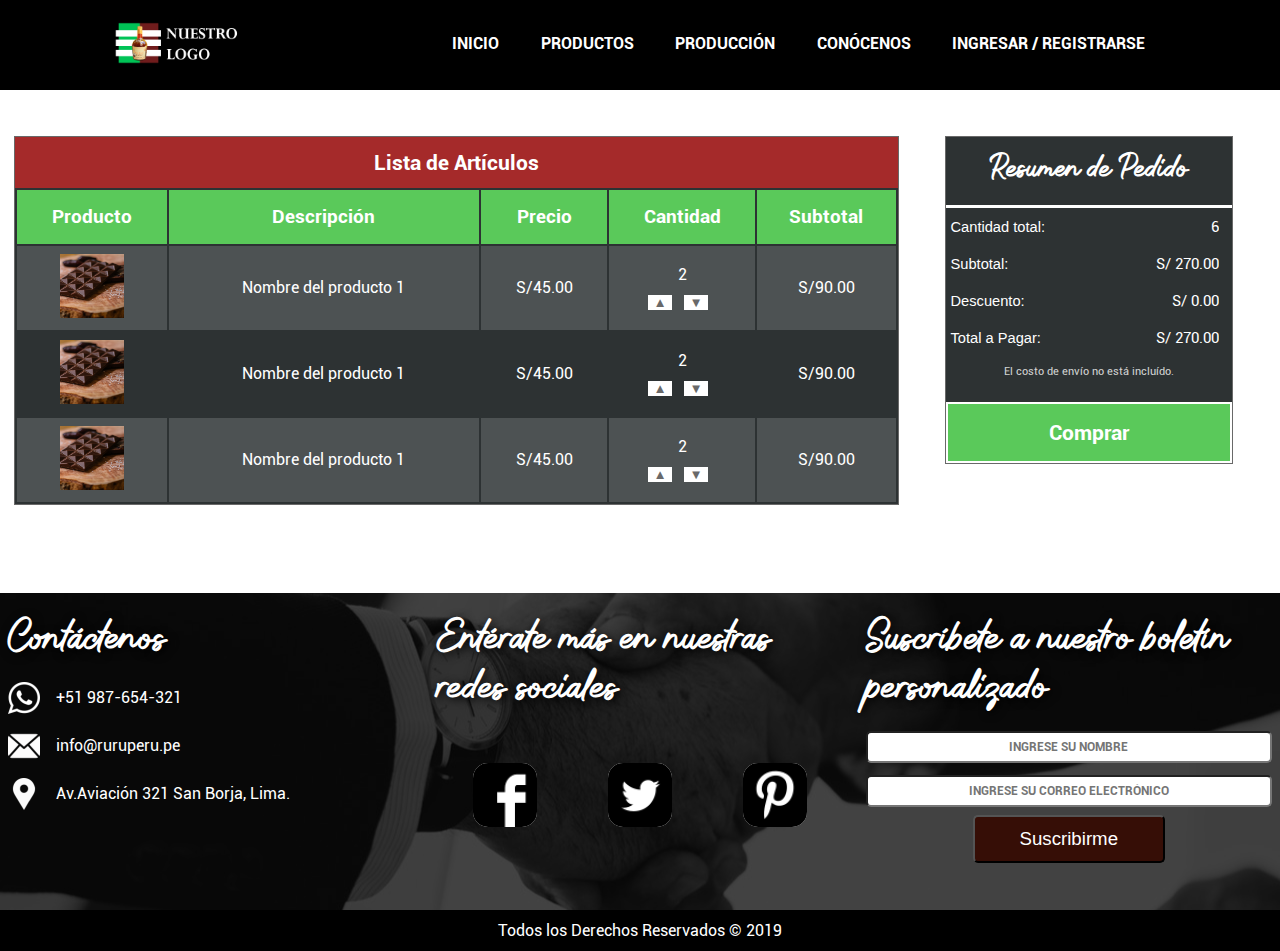
<file: docs/shopSale.html>
<!DOCTYPE html>
<html lang="es">

<head>
    <meta charset="UTF-8">
    <meta name="viewport" content="width=device-width, initial-scale=1.0">
    <meta http-equiv="X-UA-Compatible" content="ie=edge">
    <title>RuruPerú</title>

    <link rel="stylesheet" href="css/global.css">
    <link rel="stylesheet" href="css/index.css">
    <link rel="stylesheet" href="css/login.css">
    <link rel="stylesheet" href="css/shopSale.css">
    <link rel="stylesheet" href="css/mediaRule.css">

    <script src="js/jquery.js"></script>
    <script src="js/global.js"></script>
    <script src="js/login.js"></script>

<body>
    <div id="cont-log-reg-reset">

        <div id="container-log-reg-1" class="container-log-reg">

            <div>
                <h3>INGRESAR AL SISTEMA</h3>
                <button class="btn_close_log_reg close_log_reg">X</button>
            </div>

            <div id="cont-log-reg">

                <div class="log-reg">

                    <form action="" method="POST">

                        <div class="log-reg-fields">
                            <label for="log_user">
                                <img src="images/userPass/user.png" alt="">
                            </label>
                            <input type="text" name="log_user" placeholder="Usuario">
                        </div>

                        <div class="log-reg-fields">
                            <label for="log_pass0">
                                <img src="images/userPass/key.png" alt="">
                            </label>
                            <input type="password" name="log_pass0" placeholder="Correo electrónico (Email)">
                        </div>

                        <div>
                            <button id="btn_login" class="btn_log_reg_reset">INGRESAR</button>
                        </div>
                    </form>

                    <div id="cont-soc-register">
                        <h4>Continúe con:</h4>
                        <div id="red_soc">
                            <div>
                                <a href="#">
                                    <img src="images/socialNet/fb.png">
                                    <span>Facebook</span>
                                </a>
                            </div>
                            <div>
                                <a href="#">
                                    <img src="images/socialNet/tw.png">
                                    <span>Twitter</span>
                                </a>
                            </div>
                        </div>

                        <p>¿No tiene una cuenta? <a class="form_reg_user anchor_user">Regístrese</a></p>
                        <p>¿Olvidó su contraseña? <a class="form_reset_user anchor_user">Restablecer</a></p>
                    </div>

                </div>

            </div>

        </div>

        <div id="container-log-reg-2" class="container-log-reg">

            <div>
                <h3>CREAR CUENTA</h3>
                <button class="btn_close_log_reg close_log_reg">X</button>
            </div>

            <div id="cont-log-reg">

                <div class="log-reg">

                    <form action="" method="POST">

                        <div class="log-reg-fields">
                            <label for="reg_user">
                                <img src="images/userPass/user.png" alt="">
                            </label>
                            <input type="text" name="reg_user" placeholder="Crear usuario">
                        </div>

                        <div class="log-reg-fields">
                            <label for="reg_pass0">
                                <img src="images/userPass/key.png" alt="">
                            </label>
                            <input type="password" name="reg_pass0" placeholder="Crear Contraseña">
                        </div>

                        <div class="log-reg-fields">
                            <label for="reg_pass1">
                                <img src="images/userPass/key.png" alt="">
                            </label>
                            <input type="password" name="reg_pass1" placeholder="Confirmar contraseña">
                        </div>

                        <div class="log-reg-fields">
                            <label for="reg_email">
                                <img src="images/register/email.png" alt="">
                            </label>
                            <input type="email" name="reg_email" placeholder="Correo electrónico (Email)">
                        </div>

                        <div class="log-reg-fields">
                            <label for="reg_phone">
                                <img src="images/register/telephone.png" alt="">
                            </label>
                            <input type="text" name="reg_phone" placeholder="Número de contacto">
                        </div>

                        <div class="log-reg-fields">
                            <label for="reg_gender">
                                <img src="images/register/gender.png" alt="">
                            </label>
                            <select name="reg_gender" id="reg_gender">
                                <option value="Varón">Varón</option>
                                <option value="Mujer">Mujer</option>
                                <option value="none">Sin especificar</option>
                            </select>
                        </div>

                        <div>
                            <button id="btn_register" class="btn_log_reg_reset">REGISTRARME</button>
                        </div>

                    </form>

                    <div id="cont-soc-register">
                        <h4>Continúe con:</h4>
                        <div id="red_soc">
                            <div>
                                <a href="#">
                                    <img src="images/socialNet/fb.png">
                                    <span>Facebook</span>
                                </a>
                            </div>
                            <div>
                                <a href="#">
                                    <img src="images/socialNet/tw.png">
                                    <span>Twitter</span>
                                </a>
                            </div>
                        </div>

                        <p>¿Ya tiene una cuenta? <a class="form_login_user anchor_user">Ingresar</a></p>
                        <p>¿Olvidó su contraseña? <a class="form_reset_user anchor_user">Restablecer contraseña</a>
                        </p>
                    </div>

                </div>

            </div>

        </div>

        <div id="container-log-reg-3" class="container-log-reg">

            <div>
                <h3>RESTABLECER CONTRASEÑA</h3>
                <button class="btn_close_log_reg close_log_reg">X</button>
            </div>

            <div id="cont-log-reg">

                <div class="log-reg">

                    <form action="" method="POST">

                        <div class="log-reg-fields">
                            <label for="reset_email">
                                <img src="images/register/email.png" alt="">
                            </label>
                            <input type="email" name="reset_email" placeholder="Correo electrónico (Email)">
                        </div>

                        <div>
                            <button id="btn_reset" class="btn_log_reg_reset">ENVIAR</button>
                        </div>

                    </form>

                    <div id="cont-soc-register">
                        <h4>Continúe con:</h4>
                        <div id="red_soc">
                            <div>
                                <a href="#">
                                    <img src="images/socialNet/fb.png">
                                    <span>Facebook</span>
                                </a>
                            </div>
                            <div>
                                <a href="#">
                                    <img src="images/socialNet/tw.png">
                                    <span>Twitter</span>
                                </a>
                            </div>
                        </div>

                        <p>¿Ya tiene una cuenta? <a class="form_login_user anchor_user">Ingresar</a></p>
                        <p>¿No tienes una cuenta? <a class="form_reg_user anchor_user">Regístrate</a></p>
                    </div>

                </div>

            </div>

        </div>

    </div>
    <header>
        <div>
            <img id="logo" src="images/header/logo.png" alt="">
        </div>
        <div id="btn-main">
            <button>
                <img src="images/header/main1.png" alt="">
            </button>
        </div>
        <nav>
            <ul>
                <li>
                    <a href="index.html">INICIO</a>
                    <div class="list-bottom-line"></div>
                </li>
                <li>
                    <a href="products.html">PRODUCTOS</a>
                    <div class="list-bottom-line"></div>
                </li>
                <li>
                    <a href="production.html">PRODUCCIÓN</a>
                    <div class="list-bottom-line"></div>
                </li>
                <li>
                    <a href="company.html">CONÓCENOS</a>
                    <div class="list-bottom-line"></div>
                </li>
                <li>
                    <a class="btn_close_log_reg" id="li-log-reg">INGRESAR / REGISTRARSE</a>
                    <div class="list-bottom-line"></div>
                </li>
            </ul>
        </nav>
    </header>
    <div id="container-shop-sale">

        <section id="cont-shopSale-section">
            <div>
                <div>
                    <h3>Lista de Artículos</h3>
                </div>

                <div class="cont-form-shop">

                    <table>
                        <thead>
                            <tr>
                                <th>Producto</th>
                                <th>Descripción</th>
                                <th>Precio</th>
                                <th>Cantidad</th>
                                <th>Subtotal</th>
                            </tr>
                        </thead>
                        <tbody>
                            <tr>
                                <td><img src="images/content/banners/banner2.jpg" alt=""></td>
                                <td>Nombre del producto 1</td>
                                <td><span>S/</span><label>45.00</label></td>
                                <td class="cont-table-shop-cant">
                                    <span>2</span>
                                    <div class="cont-btn-shop-cant">
                                        <button class="btn-shop-cant-up">&#9650;</button>
                                        <button class="btn-shop-cant-down">&#9660;</button>
                                    </div>
                                </td>
                                <td><span>S/</span><label>90.00</label></td>
                            </tr>
                            <tr>
                                <td><img src="images/content/banners/banner2.jpg" alt=""></td>
                                <td>Nombre del producto 1</td>
                                <td><span>S/</span><label>45.00</label></td>
                                <td class="cont-table-shop-cant">
                                    <span>2</span>
                                    <div class="cont-btn-shop-cant">
                                        <button class="btn-shop-cant-up">&#9650;</button>
                                        <button class="btn-shop-cant-down">&#9660;</button>
                                    </div>
                                </td>
                                <td><span>S/</span><label>90.00</label></td>
                            </tr>
                            <tr>
                                <td><img src="images/content/banners/banner2.jpg" alt=""></td>
                                <td>Nombre del producto 1</td>
                                <td><span>S/</span><label>45.00</label></td>
                                <td class="cont-table-shop-cant">
                                    <span>2</span>
                                    <div class="cont-btn-shop-cant">
                                        <button class="btn-shop-cant-up">&#9650;</button>
                                        <button class="btn-shop-cant-down">&#9660;</button>
                                    </div>
                                </td>
                                <td><span>S/</span><label>90.00</label></td>
                            </tr>
                        </tbody>
                    </table>

                </div>
            </div>
        </section>

        <aside id="cont-shopSale-aside">
            <div id="cont-aside-shop">

                <div>
                    <h3>Resumen de Pedido</h3>
                </div>
                <form action="">
                    <div class="fields_shop">
                        <label for="prod_descon">Cantidad total:</label>
                        <input type="text" name="prod_subtotal" value="6" readonly>
                    </div>
                    <div class="fields_shop">
                        <label for="prod_descon">Subtotal:</label>
                        <input type="text" name="prod_subtotal" value="S/ 270.00" readonly>
                    </div>
                    <div class="fields_shop">
                        <label for="prod_descon">Descuento:</label>
                        <input type="text" name="prod_descon" value="S/ 0.00" readonly>
                    </div>
                    <div class="fields_shop">
                        <label for="prod_total_pagar">Total a Pagar:</label>
                        <input type="text" name="prod_total_pagar" value="S/ 270.00" readonly>
                    </div>
                    <p>El costo de envío no está incluído.</p>
                    <div>
                        <button name="option" value="confirm_shop">Comprar</button>
                    </div>
                </form>

            </div>
        </aside>
    </div>

    <footer>

        <div class="content-footer">

            <div class="content-contact-social">
                <h3>Contáctenos</h3>
                <p>
                    <img src="images/content/rs/whatsapp3.png" alt="">
                    +51 987-654-321
                </p>
                <p>
                    <img src="images/header/icons/email0.png" alt="">
                    info@ruruperu.pe
                </p>
                <p>
                    <img src="images/header/icons/location0.png" alt="">
                    Av.Aviación 321 San Borja, Lima.
                </p>
            </div>

            <div class="content-contact-social">
                <h3>Entérate más en nuestras redes sociales</h3>

                <div>
                    <a href="#">
                        <img class="img-social" src="" alt="">
                    </a>
                    <a href="#">
                        <img class="img-social" src="" alt="">
                    </a>
                    <a href="#">
                        <img class="img-social" src="" alt="">
                    </a>

                </div>
            </div>

            <div>

                <h3>Suscríbete a nuestro boletín personalizado</h3>

                <div id="idx-cont-form">

                    <form action="">

                        <div class="idx-cont-fields">
                            <input type="text" placeholder="INGRESE SU NOMBRE" name="idx_name" pattern="[a-zA-Z]{1,25}">
                        </div>

                        <div class="idx-cont-fields">
                            <input type="email" placeholder="INGRESE SU CORREO ELECTRÓNICO" name="idx_email"
                                pattern="[a-zA-Z]{1,25}">
                        </div>

                        <div>
                            <button>Suscribirme</button>
                        </div>

                    </form>

                </div>

            </div>

        </div>
        <div id="content-copyright">
            <p>Todos los Derechos Reservados &copy; 2019</p>
        </div>

    </footer>
</body>
</file>
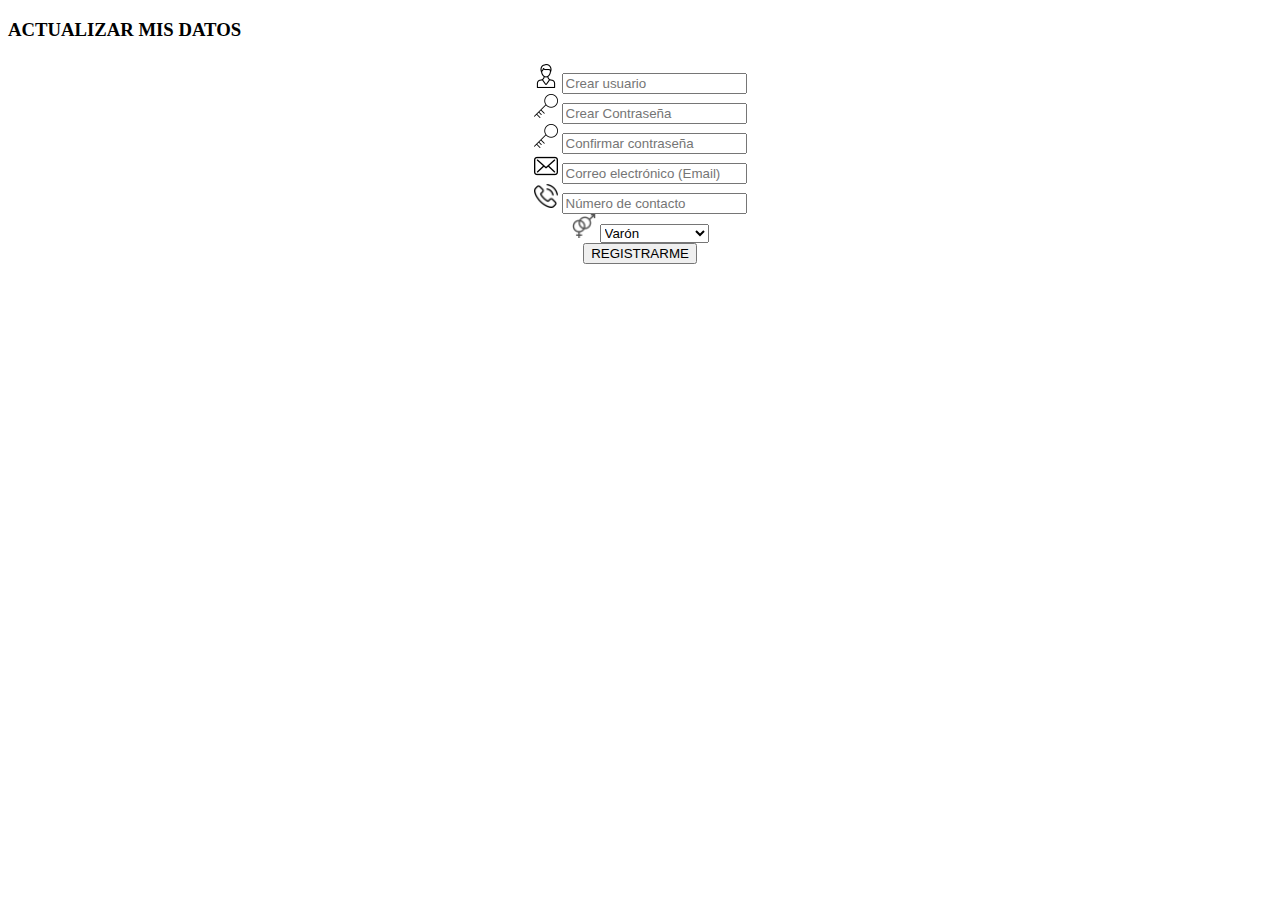
<file: docs/updateUser2.html>
<!DOCTYPE html>
<html lang="es">

<head>
    <meta charset="UTF-8">
    <meta name="viewport" content="width=device-width, initial-scale=1.0">
    <meta http-equiv="X-UA-Compatible" content="ie=edge">
    <title>Document</title>
    <link rel="stylesheet" href="css/updateUser.css">
</head>

<body>

    <div id="container-all-update-user">

        <div>
            <h3>ACTUALIZAR MIS DATOS</h3>
        </div>

        <div class="log-reg">

            <form action="" method="POST">

                <div class="log-reg-fields">
                    <label for="reg_user">
                        <img src="images/userPass/user.png" alt="">
                    </label>
                    <input type="text" name="reg_user" placeholder="Crear usuario">
                </div>

                <div class="log-reg-fields">
                    <label for="reg_pass0">
                        <img src="images/userPass/key.png" alt="">
                    </label>
                    <input type="password" name="reg_pass0" placeholder="Crear Contraseña">
                </div>

                <div class="log-reg-fields">
                    <label for="reg_pass1">
                        <img src="images/userPass/key.png" alt="">
                    </label>
                    <input type="password" name="reg_pass1" placeholder="Confirmar contraseña">
                </div>

                <div class="log-reg-fields">
                    <label for="reg_email">
                        <img src="images/register/email.png" alt="">
                    </label>
                    <input type="email" name="reg_email" placeholder="Correo electrónico (Email)">
                </div>

                <div class="log-reg-fields">
                    <label for="reg_phone">
                        <img src="images/register/telephone.png" alt="">
                    </label>
                    <input type="text" name="reg_phone" placeholder="Número de contacto">
                </div>

                <div class="log-reg-fields">
                    <label for="reg_gender">
                        <img src="images/register/gender.png" alt="">
                    </label>
                    <select name="reg_gender" id="reg_gender">
                        <option value="Varón">Varón</option>
                        <option value="Mujer">Mujer</option>
                        <option value="none">Sin especificar</option>
                    </select>
                </div>

                <div>
                    <button id="btn_update">REGISTRARME</button>
                </div>

            </form>

        </div>

    </div>

</body>

</html>
</file>
<file: docs/css/global.css>
* {
    padding: 0px;
    margin: 0px;
    box-sizing: border-box;
}

body, header {
    min-width:  340px;
}

p, span, li, a, figcaption {
    color: var(--cl-parrafos);
    text-align: justify;
}

h1, h2, h3, h4, h5 {
    color: var(--cl-titles);
}

/*------------------- Importando las fuentes ----------------------*/
@font-face {
    font-family: Roboto-bold;
    src: url("../fonts/roboto/Roboto-Bold.ttf");
}
@font-face {
    font-family: Roboto-regular;
    src: url("../fonts/roboto/Roboto-Regular.ttf");
}
@font-face {
    font-family: Charlotte;
    src: url("../fonts/charlotte5/charlotte.ttf");
}
@font-face {
    font-family: Renata;
    src: url("../fonts/renata/Renata.ttf");
}
@font-face {
    font-family: Whitelist;
    src: url("../fonts/whitelist/whitelist.otf");
}
/*------------ FIN de importación de las fuentes -------------------*/

/* ------------------ APlicando las fuentes a las etiquetas respectivas ---------------- */
li, a {
    font-family: Roboto-bold, Verdana, Geneva, Tahoma, sans-serif;
}
p, span, figcaption {
    font-family: Roboto-regular, Verdana, Geneva, Tahoma, sans-serif;
}

h1, h2, h3, h4, h5 {
    font-family: Whitelist, Reanata, Roboto-bold;
}
/* ------------------ FIN de aplicar las fuentes a las etiquetas respectivas ---------------- */

/* Variables de colores */
:root {
    --cl-titles: white;
    --cl-parrafos: white;
    --bg-black: #000000;
    --bg-white: white; 
    --cl-listas: green;
    --bg-color0: #26343d;
    --bg-color1: #3a6073;
    --bg-footer0: #000000;
    --bg-footer1: rgb(54, 14, 6);
    --cl-price: white;
    --cl-div-list-0: rgb(117, 231, 117);
    --cl-div-list-1: rgba(0, 0, 0, 0.9);
}

/* Pra la cabecera de la WEB */
header {
    position: fixed;
    top: 0px;
    left: 0px;
    display: flex;
    justify-content: center;
    align-items: center;
    /* background-color: var(--bg-white); */
    width: 100%;
    padding: 1.2rem;
    z-index: 10;
    transition: all 0.3s;
}

/* Para el contenedor del logotipo de la WEB */
header > div {
    display: inline-block;
    margin: auto;
}

/* Para el logotipo de la WEB */
header div img {
    width: 8rem;
    height: 3rem;
}

/*------------------- Para la barra de navegación --------------------------*/
header nav {
    display: inline-block;
    margin: auto;
}

header nav ul {
    display: flex;
    text-align: center;
}
header nav ul li {
    display: inline-block;
}
header nav ul li a {
    display: inline-block;
    text-decoration: none;
    width: 100%;
    padding: 0.5rem 1rem;
    margin: 0.1rem 0.3rem;
    /* color: var(--cl-listas); */
    font-weight: bold;
    cursor: pointer;
}

/* Para las líneas del hover de las listas */
header nav ul li .list-bottom-line {
    background-color: var(--cl-div-list-0);
    height: 3px;
    margin: auto;
    width: 0px;
    transition: all 0.3s;
    -webkit-transition: all 0.3s;
}
header nav ul li:hover .list-bottom-line {
    width: 100%;
}

/*-------------------- FIN de barra de navegación --------------------------*/

/* Para el contenedor general del pie de página */
footer {
    /* background: linear-gradient(to right, var(--bg-footer0), var(--bg-footer1)); */
    background: url("../images/content/banners/back-contact.jpg");
    background-position: center;
}

/* Para el contenido del pie de página */
.content-footer {
    display: flex;
    justify-content: space-between;
    padding: 1rem 7rem;
    background: rgba(0, 0, 0, 0.7);
}

/* Para el los "div" del pie de página */
.content-footer > div {
    width: 32%;
    min-width: 15rem;
    max-width: 45rem;
}

/* Para la sección de contacto y redes sociales */
.content-footer .content-contact-social {
    display: flex;
    flex-direction: column;
    padding: 0.5;
}

/* Para los subtítulos del pié de página */
.content-footer > div h3 {
    font-size: 27pt;
    padding: 0.5rem;
    text-shadow: 2px 2px 10px black;
}

/* Para los párrafos del píe de página */
.content-footer > div p {
    display: flex;
    align-items: center;
    font-size: 12pt;
    padding: 0.5rem;
}

/* Para las imágenes de contacto */
.content-footer .content-contact-social p img {
    display: inline-block;
    width: 2rem;
    height: 2rem;
    margin-right: 1rem;
}

/* Para el contenedor de las redes sociales */
.content-footer .content-contact-social > div {
    display: flex;
    justify-content: space-around;
    align-items: center;
    margin-top: 2rem;
    padding: 0.5rem;
}

/*Para las anclas de las redes sociales*/
.content-footer .content-contact-social > div a {
    width: 4rem;
    height: 4rem;
}

/* Para las imágenes de las redes sociales */
.content-footer .content-contact-social > div img {
    width: 100%;
    height: 100%;
    border-radius: 15px;
    /* background-color: var(--bg-white); */
}

/* Para el "formulario" de suscripción */
#idx-cont-form form {
    height: 10.5rem;
}

/* Para el contenedor de los inputs */
#idx-cont-form .idx-cont-fields {
    padding: 0.3rem;
    margin: 0.2rem;
}

/* Para los textos de entrada (inputs) */
#idx-cont-form .idx-cont-fields input {
    width: 100%;
    /* min-width: 17rem; */
    height: 2rem;
    outline-color: var(--bg-footer1);
    text-align: center;
    font-family: Roboto-bold, Verdana, Geneva, Tahoma, sans-serif;
    font-size: 9pt;
    border-radius: 5px;
}

/* Para el contenedor del botón */
#idx-cont-form form div:nth-child(3) {
    text-align: center;
}

/* Para el botón del formulario del pié de página */
#idx-cont-form form button {
    width: 12rem;
    height: 3rem;
    background-color: var(--bg-footer1);
    color: var(--bg-white);
    margin: auto;
    cursor: pointer;
    border-radius: 5px;
    font-size: 14pt;
}

/* Para la barra de copyright */
#content-copyright {
    background-color: var(--bg-footer0);
    padding: 0.7rem;
}
#content-copyright p {
    text-align: center;
}
</file>
<file: docs/css/admin/index.css>
.cont-admin-title {
    display: flex;
    background: rgba(0, 0, 0, 0.5);
    color: white;
    justify-content: space-around;
    align-items: center;
    padding: 0.5rem;
}
.cont-admin-title > div:first-child {
    width: 8rem;
    height: 3rem;
}
.cont-admin-title > div:first-child img {
    width: 100%;
    height: 100%;
}
.cont-admin-title > h2 {
    font-size: 16pt;
    font-family: Roboto-bold;
    text-align: center;
}

#cont-admin-elements-all {
    padding: 1rem;
    display: flex;
    justify-content: center;
}
.cont-admin-elements {
    display: flex;
    flex-direction: column;
    width: 50%;
    padding: 0.5rem;
    justify-content: center;
}
.cont-admin-elements a {
    margin: auto;
    width: 100%;
}
.cont-admin-elements a:hover .admin-alements {
    box-shadow: 0px 0px 5px 3px black;
}
.cont-admin-elements a:hover .admin-alements h2 {
    color: brown;
}
.admin-alements {
    display: flex;
    align-items: center;
    justify-content: space-between;
    margin: 0.5rem;
    height: 6rem;
    text-align: center;
    border: 1px solid dimgray;
    transition: all 0.3s;
}
.admin-alements img {
    width: 3.5rem;
    height: 3.5rem;
    margin-left: 2rem;
}
.admin-alements h2 {
    font-size: 16pt;
    color: dimgray;
    text-align: center;
    padding: 1rem;
    font-family: Roboto-bold;
    transition: color 0.3s;
}
.admin-alements p {
    font-size: 14pt;
    color: dimgray;
    text-align: center;
    padding: 1rem;
    font-family: Roboto-regular;
}
</file>
<file: docs/css/contact.css>
/* ------- Para el video del banner ---- */
/* Para el contenedor de la imagen del banner-principal */
#banner-principal {
    position: relative;
    width: 100%;
    vertical-align: vertical;
}
/* Para la imagen del banner-principal */
#banner-principal img {
    width: 100%;
    overflow: hidden;
    max-height: 60em;
}

/* Para las letras del video-banner */
#banner-letters {
    position: absolute;
    top: 50%;
    left: 10%;
    font-size: 2.5vw;
    animation: anim-letters-banner 1.5s ease-out both;
    animation-delay: 0.5s;
    text-shadow: 1px 1px 3px black;
}

@keyframes anim-letters-banner {
    0% {opacity: 0; top: 40%;};
    25% {opacity: 0; top: 30%};
    50% {opacity: 0; top: 20%};
    75% {opacity: 0.7; top: 10%};
    100% {opacity: 0.9; color: dimgray; };
}

/* ------- FIN de la imagen del banner ---- */
h5 {
    font-size: 2.8vw;
    text-align: center;
    padding: 1.5rem;
}

#search-product {
    margin-bottom: 1rem;
}

#search-product form {
    background-color: rgba(255, 255, 255, 0.1);
    margin-bottom: 1rem;
    display: flex;
    justify-content: center;
    flex-wrap: wrap;
    align-items: center;
    padding: 2em;
}

#search-product .search-fields {
    display: inline-block;
    padding: 0.3em 0.5em;
}
#search-product .search-fields label, #search-product .search-fields input {
    display: inline-block;
    padding: 0.3em 0.5em;
    margin: 0.5em;
    width: 8em;
    color: white;
    font-family: Roboto-bold, Verdana, Geneva, Tahoma, sans-serif;
    text-shadow: 1px 1px 3px black;
    font-size: 14pt;
}
#search-product .search-fields input {
    background: transparent;
    font-size: 12pt;
}

#btn-search {
    display: block;
    padding: 0.5em;
    margin: 0.5rem;
    background-color: brown;
    width: 12em;
    height: 3em;
    color: var(--bg-white);
}


/* ------------------------ INICIO: Para el contenido expreso de la WEB -------------------------- */

/* Para el contenedor de los productos */
.container-content {
    /* background: linear-gradient(to right, var(--bg-color0), var(--bg-color1)); */
    /* background: url("../images/content/banners/adult-cellphone.jpg"); */
    background-color: rgb(245, 236, 236);
    position: relative;
    width: 100%;
}
#cont-img-adult-cellphone img {
    width: 100%;
}

#information-contact { 
    position: absolute;
    left: 48%;
    top: 37%;
}
#information-contact h3 { 
    color: white;
    font-size: 3.5vw;
    text-shadow: 3px 3px 10px black;
}
#information-contact > div { 
    display: flex;
    flex-direction: column;
}
#information-contact > div p {
    display: flex;
    font-size: 2.5vw;
    align-items: center;
    text-shadow: 3px 3px 10px black;
    margin: 0.5rem;
}
#information-contact > div p span { 
    margin-left: 0.7em;
}
#information-contact > div img { 
    float: left;
    width: 1.5em;
}
</file>
<file: docs/css/login.css>
/* body {
    background: url("../images/content/banners/background-log-reg.jpg");
} */
/* iframe {
    position: relative;
    width: 25rem;
    margin: auto;
    border: 1px dotted white;
    background: rgba(0, 0, 0, 0.5);
} */
#cont-log-reg-reset {
    background: rgba(0, 0, 0, 0.8);
    position: fixed;
    width: 100%;
    height: 100vh;
    z-index: 50;
    display: none;
}
.container-log-reg {
    position: relative;
    width: 25rem;
    margin: auto;
    border: 1px dotted white;
    background: rgba(0, 0, 0, 0.5);
}
/* Container principal del formulario de login */
.container-log-reg > div > h2 {
    font-size: 32pt;
}
.container-log-reg > div:nth-child(1) {
    padding: 1rem;
    background-color: brown;
}
#container-log-reg-2 > div:nth-child(1) {
    background-color: mediumslateblue;
}
#container-log-reg-3 > div:nth-child(1) {
    background-color: goldenrod;
}
.container-log-reg > div:nth-child(1) h3 {
    font-size: 16pt;
    margin-top: 0.3rem;
    text-align: center;
    font-family: Roboto-bold, Verdana, Geneva, Tahoma, sans-serif;
}
/*Para el botón que cierra el formulario de login y registro*/
.close_log_reg {
    position: absolute;
    outline: none;
    right: 15px;
    top: 15px;
    background: white;
    color: brown;
    font-size: 16pt;
    width: 2rem;
    height: 2rem;
    padding: 0.1rem;
    font-family: Roboto-bold, Verdana, Geneva, Tahoma, sans-serif;
    cursor: pointer;
}
/* Container de del formulario */
.container-log-reg #cont-log-reg {
    padding: 1em;
    /* background: url("../images/content/presentations/pres3.jpg");
    background: rgb(124, 124, 124); */
}
.log-reg form {
    display: flex;
    flex-direction: column;
    margin: 0.3rem;
    padding: 0.3rem;
    text-align: center;
    min-width: 150px;
}
.log-reg form .log-reg-fields {
    display: flex;
    margin: auto;
    margin-bottom: 1em;
    text-align: center;
}
.log-reg-fields label {
    padding: 0.3rem;
    width: 3rem;
    background-color: white;
    text-align: center;
}
.log-reg-fields input {
    width: 15em;
    padding: 0.3rem;
    border: none;
    outline: none;
    font-size: 12pt;
}
.log-reg-fields select {
    width: 15em;
    padding: 0.3rem;
    border: none;
    outline: none;
    font-size: 12pt;
}
#cont-soc-register #red_soc {
    display: flex;
    justify-content: center;
}
#cont-soc-register h4 {
    text-align: center;
    font-size: 24pt;
}
#cont-soc-register #red_soc > div {
    padding: 0.6em;
    margin: 0.5em;
    width: 8.5em;
    text-align: center;
}
#cont-soc-register #red_soc > div a {
    text-decoration: none;
    display: flex;
    align-items: center;
    justify-content: space-around;
}
#cont-soc-register #red_soc > div:nth-child(1) {
    background-color: #3b5998;
}
#cont-soc-register #red_soc > div:nth-child(2) {
    background-color: #00acee;
}
#cont-soc-register p {
    text-align: center;
    padding: 0.5rem;
}
.btn_log_reg_reset {
    padding: 0.8em 2em;
    margin: 1em;
    color: white;
    background-color: brown;
    outline: none;
    cursor: pointer;
    font-weight: bold;
}
#btn_register {
    background: mediumslateblue;
}
#btn_reset {
    background: goldenrod;
}

/*--------------------------------------------------------------*/
#container-log-reg-2, #container-log-reg-3 {
    display: none;
}
.anchor_user {
    cursor: pointer;
    text-decoration: underline;
}
</file>
<file: docs/css/mediaRule.css>
/*-------------- INICIO: Para la barra de navegación ------------------*/
/* Se añade esta clase cuando el usuario baje con el scroll */
.header-scroll {
    transition: all 0.3s;
    background-color: var(--cl-div-list-1);
}
.header-nav {
    /* transition: all 0.3s;
    background-color: var(--cl-div-list-1); */
    display: none;
}
/* Para el botón de menú */
#btn-main {
    position: absolute;
    right: 2em;
    display: none;
    width: 3em;
    height: 3em;
}
#btn-main button {
    outline: none;
    width: 100%;
    height: 100%;
    background: none;
    -webkit-background: none;
    cursor: pointer;
}
#btn-main img {
    display: inline-block;
    width: 2.5em;
    height: 2.5em;
}

@media screen and (max-width: 900px) {

    #btn-main {
        display: inline-block;
    }
    header nav {
        position: absolute;
        top: 100%;
        left: 0px;
        display: none;
        width: 100%;
    }
    header nav ul {
        display: block;
        width: 100%;
    }
    header nav li, header nav li a {
        width: 100%;
        text-align: right;
        transition: width, text-align 0.3s;
        font-size: 2.5vw;
    }
    header nav li {
        padding-right: 1em;
    }
    header nav li, header nav li a:hover {
        color: var(--cl-div-list-0);
    }
    header nav .list-bottom-line {
        display: none;
    }
    /*Para el buscador avanzado de la vista "productos"*/
    #search-product .search-fields {
        width: 50%;
    }
}

@media screen and (max-width: 1065px) {

    /*Para shopSale*/
    #container-shop-sale {
        margin-top: 1rem;
        flex-direction: column-reverse;
    }
    #cont-shopSale-section {
        width: 100%;
        padding: 0px;
        margin-top: 1rem;
    }
    #cont-shopSale-aside {
        width: 100%;
    }
    #cont-aside-shop {
        width: 100%;
    }
    .cont-form-shop {
        overflow-x: scroll;
    }
}


/*-------------- FIN: Para la barra de navegación ------------------*/


/*-------------- INICIO: Para la vista production ------------------*/
.item-production {
    display: flex;
    flex-wrap: wrap;
}
/*-------------- FIN: Para la vista production ------------------*/



/*-------------- INICIO: Para la vista productos ------------------*/
@media screen and (max-width: 550px) {

    #search-product .search-fields {
        width: 100%;
    }

}
/*-------------- FIN: Para la vista productos ------------------*/




/*-------------- INICIO: Para el pie de página ------------------*/
@media screen and (max-width: 1393px) {

    .content-footer {
        padding: 1rem 0rem;
    }
    .content-footer > div {
        width: 33%;
    }

}

@media screen and (max-width: 735px) {

    .content-footer {
        flex-wrap: wrap;
    }
    .content-footer > div {
        width: 100%;
        margin-bottom: 1rem;
    }

}

/*-------------- FIN: Para el pie de página ------------------*/
</file>
<file: docs/css/detail-product.css>
/* ------------------------ Para el contenido expreso de la WEB -------------------------- */

/* Para el contenedor de los productos */
.container-content {
    padding: 0.5rem 1rem;
    /* background: linear-gradient(to right, var(--bg-color0), var(--bg-color1)); */
    /* background: url("../images/content/banners/banner2.jpg") fixed; */
    /* background: url("../images/content/banners/background-banner.jpg") fixed; */
    /* background: url("../images/content/presentations/pres1.jpg") fixed; */
    background: linear-gradient(90deg, rgba(2,0,36,1) 0%, rgba(5,5,5,1) 20%, rgba(22,28,29,1) 71%, rgba(12,33,0,1) 87%, rgba(47,18,7,1) 100%);
}

/* Para el título de productos */
.container-content h3 {
    text-align: center;
    font-size: 36pt;
    margin-top: 5rem;
    padding: 1.5rem;
}

/* Para las líneas del título */
.container-content h3 div {
    display: inline-block;
    width: 40%;
}
.container-content h3 .lines-h3 {
    width: 20%;
    background-color: var(--bg-white);
    height: 3px;
}

/* Para el contenedor de los arículos */
.content-products {
    padding: 0.5rem;
}

/*-------------------- SECCIÓN DE LOS ARTÍCULOS --------------------------*/
/* Para el contenedor del texto y artículo */
.cont-detail-product {
    display: flex;
    flex-wrap: wrap;
    justify-content: center;
    margin: 3rem auto;
    width: 90%;
}
.cont-detail-product > p {
    text-align: justify;
    padding: 1rem;
    background-color: rgba(0, 0, 0, 0.3);;
    color: white;
    width: 25rem;
    max-width: 40rem;
    border-top: 6px solid var(--cl-div-list-0);
    border-bottom: 6px solid var(--cl-div-list-0);
}

/* Para los artículos */
.content-products .content-products-images {
    position: relative;
    border: 1px solid dimgray;
    width: 40%;
    min-width: 22rem;
    max-width: 25rem;
    /* background-color: var(--bg-color0); */
    background-color: rgba(0, 0, 0, 0.3);
    text-align: center;
    margin: 2rem;
    height: 33rem;
}
/* Para el nombre del producto */
.content-products .content-products-images h4 {
    font-size: 21pt;
    padding: 0.3rem;
    margin-top: 0.5rem;
    text-align: center;
}

/* Para los anclajes de cada artículo */
.content-products .anchor-products {
    text-decoration: none;
}
.content-products .anchor-products h4:hover {
    transition: all 0.3s;
    color: var(--cl-div-list-0);
}

/* Para el contenedor de los beneficios */
.cont-benefits ul li {
    text-align: center;
    text-decoration: none;
    padding: 0.5rem;
    list-style: none;
}

/* Para el botón del article */
.content-products-images figcaption {
    padding: 1rem;
}

/* Para el botón del article */
.content-products-images button {
    width: 8rem;
    height: 2.2rem;
    margin-top: 1rem;
    background-color: seagreen;
    border: none;
    color: var(--bg-white);
    cursor: pointer;
    outline-color: var(--cl-listas);
    transition: all 0.3s;
    -webkit-transition: all 0.3s;
}
.content-products-images button:hover {
    background-color: var(--cl-listas);
}

/* Para las imágenes de los artículos */
.content-products .content-products-images .images-products {
    min-width: 8rem;
    height: 13rem;
    width: 100%;
    margin: 0px;
    padding: 0px;
    vertical-align: bottom;
    transition: all 0.5s;
    border-radius: 120px 0px;
}
.content-products .content-products-images .images-products:hover {
    transform: scale(1.2);
    -webkit-transform: scale(1.4);
}

/* Para el contenedor de las imágenes de los productos y precios */
.content-images-price {
    position: relative;
    border-bottom: 1px solid var(--bg-white);
    overflow: hidden;
    background-color: rgba(255, 255, 255, 0.8);
}

/* Para el contenedor de los precios */
.content-products-images .product-price {
    position: absolute;
    display: flex;
    align-items: center;
    justify-content: center;
    font-family: Roboto-bold, Verdana, Geneva, Tahoma, sans-serif;
    font-style: italic;
    right: 0px;
    bottom: 0px;
    height: 2.5rem;
    width: 9rem;
    color: var(--cl-price);
    background-color: rgba(0, 0, 0, 0.7);
}

/* Para el precio de los artículos */
.content-products-images .product-price div {
    display: inline-block;
    font-size: 17pt;
    margin-left: 3px;
}
.content-products-images .product-price .price-decimal {
    font-size: 10pt;
}

/* Para la iamgen de cinta */
.icon-cinta {
    width: 3rem;
    height: 3rem;;
    position: absolute;
    top: 15px;
    left: 10px;
}
/*-------------------- FIN DE SECCIÓN DE LOS ARTÍCULOS --------------------------*/
footer {
    background: linear-gradient(90deg, rgba(2,0,36,1) 0%, rgba(5,5,5,1) 20%, rgba(22,28,29,1) 71%, rgba(12,33,0,1) 87%, rgba(47,18,7,1) 100%);
}
.content-footer > div {
    border-bottom: 3px solid var(--cl-div-list-0);
    padding: 1.5rem;
}
</file>
<file: docs/css/detail-user.css>
/* ------------------------ Para el contenido expreso de la WEB -------------------------- */

/* Para el contenedor de los productos */
.container-content {
    display: flex;
    /* background: linear-gradient(to right, var(--bg-color0), var(--bg-color1)); */
    /* background: url("../images/content/banners/banner2.jpg") fixed; */
    /* background: url("../images/content/banners/background-banner.jpg") fixed; */
    /* background: url("../images/content/presentations/pres1.jpg") fixed; */
    /* background: linear-gradient(90deg, rgba(2,0,36,1) 0%, rgba(5,5,5,1) 20%, rgba(22,28,29,1) 71%, rgba(12,33,0,1) 87%, rgba(47,18,7,1) 100%); */
    background: white;
}

aside {
    height: 100vh;
    width: 20%;
    min-width: 22rem;
    max-width: 24rem;
    background: rgba(22,28,29,1);
}
aside .aside-head > p {
    text-align: center;
    font-family: Roboto-bold, Verdana, Geneva, Tahoma, sans-serif;
    font-size: 14pt;
    padding: 1rem;
    background: brown;
}
aside .aside-head > div p {
    text-align: center;
    font-family: Roboto-bold;
    font-size: 10pt;
    padding: 0.5rem;
}
aside .aside-head > div {
    display: flex;
    justify-content: space-around;
    padding: 0.5rem;
    align-items: center;
    margin-top: 1rem;
}
aside .aside-head > div > div:nth-child(1) {
    padding: 0.5rem;
    border-radius: 50px;
    background: white;
    width: 5rem;
    height: 5rem;
}
aside .aside-head > div > div img {
    width: 100%;
    height: 100%;
}
aside .aside-body {
    text-align: center;
    margin-top: 2rem;
}
.aside-body > ul > li {
    list-style: none;
    font-size: 14pt;
    cursor: pointer;
    border: 0.1px solid dimgray;
}
.aside-body .head-element-1, .head-element-2 {
    
}
.aside-body > ul > li > ul > li:first-child {
    display: flex;
    align-items: center;
    list-style: none;
    padding: 1rem;
}
.aside-body > ul > li > ul > li > ul > li {
    list-style: none;
    padding: 1rem;
    width: 100%;
}
.aside-body > ul > li > ul > li > ul > li a {
    width: 100%;
    text-decoration: none;
    transition: all 0.3s;
}
.aside-body > ul > li > ul > li > ul > li a:hover {
    color: dodgerblue;
    cursor: pointer;
}
.aside-body > ul > li span {
    display: inline-block;
}
.aside-body ul > li img {
    margin-left: 0.5rem;
    margin-right: 0.5rem;
}
.aside-body .head-element-style {
    text-align: center;
}
.aside-body .body-element-style ul li {
    font-size: 12pt;
    text-align: center;
    background: rgba(255, 255, 255, 0.1);
    cursor: default;
}
.aside-body .head-element-1 .body-element-1 {
    list-style: none;
}
.cont-btn-provider {
    margin-top: 100%;
    text-align: center;
}
.cont-btn-provider a {
    margin: auto;
    height: 5rem;
    color: white;
    text-decoration: none;
    font-size: 10pt;
    text-shadow: 1px 1px 3px black;
}
/*---------------------------------------------------*/
section {
    border: 1px solid white;
    width: 80%;
    height: 100vh;
    color: white;
    text-align: center;
}
section iframe {
    color: white;
    width: 100%;
    height: 100vh;
}
</file>
<file: docs/css/production.css>
/* ------- Para el video del banner ---- */
/* Para el contenedor de la imagen del banner-principal */
#banner-principal {
    position: relative;
    width: 100%;
    vertical-align: vertical;
}
/* Para la imagen del banner-principal */
#banner-principal img {
    width: 100%;
    overflow: hidden;
    max-height: 60em;
}

/* Para las letras del video-banner */
#banner-letters {
    position: absolute;
    top: 50%;
    left: 10%;
    font-size: 2.8vw;
    animation: anim-letters-banner 1.5s ease-out both;
    animation-delay: 0.5s;
    text-shadow: 1px 1px 3px black;
}

@keyframes anim-letters-banner {
    0% {opacity: 0; top: 40%;};
    25% {opacity: 0; top: 30%};
    50% {opacity: 0; top: 20%};
    75% {opacity: 0.7; top: 10%};
    100% {opacity: 0.9; color: dimgray; };
}

/* ------- FIN de la imagen del banner ---- */
h5 {
    font-size: 2.8vw;
    text-align: center;
    padding: 1.5rem;
}

#search-product {
    margin-bottom: 1rem;
}

#search-product form {
    background-color: rgba(255, 255, 255, 0.1);
    margin-bottom: 1rem;
    display: flex;
    justify-content: center;
    flex-wrap: wrap;
    align-items: center;
    padding: 2em;
}

#search-product .search-fields {
    display: inline-block;
    padding: 0.3em 0.5em;
}
#search-product .search-fields label, #search-product .search-fields input {
    display: inline-block;
    padding: 0.3em 0.5em;
    margin: 0.5em;
    width: 8em;
    color: white;
    font-family: Roboto-bold, Verdana, Geneva, Tahoma, sans-serif;
    text-shadow: 1px 1px 3px black;
    font-size: 14pt;
}
#search-product .search-fields input {
    background: transparent;
    font-size: 12pt;
}

#btn-search {
    display: block;
    padding: 0.5em;
    margin: 0.5rem;
    background-color: brown;
    width: 12em;
    height: 3em;
    color: var(--bg-white);
}


/* ------------------------ INICIO: Para el contenido expreso de la WEB -------------------------- */

/* Para el contenedor de los productos */
.container-content {
    /* background: linear-gradient(to right, var(--bg-color0), var(--bg-color1)); */
    /* background: url("../images/content/banners/banner3.jpg") fixed; */
    background: url("../images/content/banners/background-banner.jpg") fixed;
}

/* Para el título de productos */
.container-content h3 {
    text-align: center;
    font-size: 36pt;
    padding: 1.5rem;
    color: var(--bg-white);
}
/* Para las líneas del título */
.container-content h3 div {
    display: inline-block;
    width: 40%;
}

.container-content h3 .lines-h3 {
    width: 20%;
    background-color: var(--bg-white);
    height: 3px;
}

/* Para el contenedor de los arículos */
.content-products {
    display: flex;
    flex-direction: row;
    flex-wrap: wrap;
    justify-content: space-around;
    width: 100%;
    margin: auto;
    max-width: 90rem;
}

/*-------------------- SECCIÓN DE LOS ITEMS --------------------------*/
/* Para el contenedor de los items */
.content-production .item-production {
    display: flex;
    justify-content: space-around;
    align-items: center;
    padding: 0.7em;
    padding-bottom: 1.5rem;
}
.item-production:nth-child(even) {
    flex-direction: row-reverse;
    background-color: rgba(0, 0, 0, 0.7);
}
.content-production .item-production:hover p {
    text-shadow: 2px 2px 56px brown;
}
.content-production .item-production div {
    padding: 0.5em;
}
.content-production .item-production img {
    width: 25vw;
    min-width: 12rem;
    border-radius: 15px;
    box-shadow: 0px 0px 5px 1px white;
}
.content-production .item-production p {
    text-align: justify;
    font-size: 12pt;
    transition: all 0.3s;
    width: 70%;
}

/* Para el nombre del producto */
.content-products .content-products-images h4 {
    font-size: 21pt;
    padding: 0.3rem;
    margin-top: 0.5rem;
    text-align: center;
}

/* Para el botón del article */
.content-products-images button {
    width: 8rem;
    height: 2.2rem;
    margin-top: 1rem;
    background-color: seagreen;
    border: none;
    color: var(--bg-white);
    cursor: pointer;
    outline-color: var(--cl-listas);
    transition: all 0.3s;
    -webkit-transition: all 0.3s;
}
.content-products-images button:hover {
    background-color: var(--cl-listas);
}

/* Para las imágenes de los artículos */
.content-products .content-products-images .images-products {
    min-width: 8rem;
    height: 13rem;
    width: 100%;
    margin: 0px;
    padding: 0px;
    vertical-align: bottom;
    transition: all 0.5s;
    border-radius: 120px 0px;
}
.content-products .content-products-images .images-products:hover {
    transform: scale(1.2);
    -webkit-transform: scale(1.4);
}

/* Para el contenedor de las imágenes de los productos y precios */
.content-images-price {
    position: relative;
    border-bottom: 1px solid var(--bg-white);
    overflow: hidden;
    background-color: rgba(255, 255, 255, 0.8);
}

/* Para el contenedor de los precios */
.content-products-images .product-price {
    position: absolute;
    display: flex;
    align-items: center;
    justify-content: center;
    font-family: Roboto-bold, Verdana, Geneva, Tahoma, sans-serif;
    font-style: italic;
    right: 0px;
    bottom: 0px;
    height: 2.5rem;
    width: 9rem;
    color: var(--cl-price);
    background-color: rgba(0, 0, 0, 0.7);
}

/* Para el precio de los artículos */
.content-products-images .product-price div {
    display: inline-block;
    font-size: 17pt;
    margin-left: 3px;
}
.content-products-images .product-price .price-decimal {
    font-size: 10pt;
}

/* Para la iamgen de cinta */
.icon-cinta {
    width: 3rem;
    height: 3rem;;
    position: absolute;
    top: 15px;
    left: 10px;
}
/*-------------------- FIN DE SECCIÓN DE LOS ARTÍCULOS --------------------------*/
</file>
<file: docs/css/product.css>
/* ------- Para el video del banner ---- */
/* Para el contenedor de la imagen del banner-principal */
#banner-principal {
    position: relative;
    width: 100%;
    vertical-align: vertical;
}
/* Para la imagen del banner-principal */
#banner-principal img {
    width: 100%;
    overflow: hidden;
    max-height: 60em;
}

/* Para las letras del video-banner */
#banner-letters {
    position: absolute;
    top: 50%;
    left: 10%;
    font-size: 2.5vw;
    animation: anim-letters-banner 1.5s ease-out both;
    animation-delay: 0.5s;
    text-shadow: 1px 1px 3px black;
}

@keyframes anim-letters-banner {
    0% {opacity: 0; left: 40%;};
    25% {opacity: 0; left: 30%};
    50% {opacity: 0; left: 20%};
    75% {opacity: 0.7; left: 10%};
    100% {opacity: 0.9; color: dimgray; };
}

/* ------- FIN de la imagen del banner ---- */
h5 {
    font-size: 32pt;
    text-align: center;
    padding: 2rem;
}

#search-product {
    margin-bottom: 1rem;
}

#search-product form {
    background-color: rgba(255, 255, 255, 0.1);
    margin-bottom: 1rem;
    display: flex;
    justify-content: space-between;
    flex-wrap: wrap;
    align-items: center;
    padding: 1em;
    border: 1px solid green;
}

#search-product .search-fields {
    display: flex;
    align-items: center;
    width: 24%;
}
#search-product .search-fields label {
    color: white;
    font-family: Roboto-bold, Verdana, Geneva, Tahoma, sans-serif;
    text-shadow: 1px 1px 3px black;
    font-size: 14pt;
    width: 37%;
}
#search-product .search-fields input {
    padding: 0.5rem;
    outline-color: green;
    width: 62%;
    margin: 0.3em;
    color: white;
    font-family: Roboto-bold, Verdana, Geneva, Tahoma, sans-serif;
    font-size: 12pt;
    background: rgba(0, 0, 0, 0.5);
}
#search-product .search-fields select {
    padding: 0.5rem;
    outline-color: green;
    width: 62%;
    margin: 0.3em;
    color: white;
    font-family: Roboto-bold, Verdana, Geneva, Tahoma, sans-serif;
    font-size: 12pt;
    background: rgba(0, 0, 0, 0.5);
}
#search-product form > div:last-child {
    width: 100%;
    text-align: center;
}

#btn-search {
    display: inline-block;
    padding: 1.5em;
    margin: 1.5rem;
    background-color: brown;
    width: 12em;
    height: 3em;
    color: var(--bg-white);
    line-height: 3px;
}


/* ------------------------ INICIO: Para el contenido expreso de la WEB -------------------------- */

/* Para el contenedor de los productos */
.container-content {
    /* background: linear-gradient(to right, var(--bg-color0), var(--bg-color1)); */
    background: url("../images/content/banners/background-banner.jpg") fixed center center;
}

/* Para el título de productos */
.container-content h3 {
    text-align: center;
    font-size: 36pt;
    margin-top: 1rem;
    padding: 1.5rem;
}
/* Para las líneas del título */
.container-content h3 div {
    display: inline-block;
    width: 40%;
}

.container-content h3 .lines-h3 {
    width: 20%;
    background-color: var(--bg-white);
    height: 3px;
}

/* Para el contenedor de los arículos */
.content-products {
    display: flex;
    flex-direction: row;
    flex-wrap: wrap;
    justify-content: space-around;
    width: 100%;
    margin: auto;
    max-width: 90rem;
}

/*-------------------- SECCIÓN DE LOS ARTÍCULOS --------------------------*/
/* Para los artículos */
.content-products .content-products-images {
    position: relative;
    width: 20rem;
    height: 29rem;
    /* background-color: var(--bg-color0); */
    background-color: rgba(0, 0, 0, 0.7);
    text-align: center;
    border-radius: 10px;
    margin: 2rem;
    min-width: 18rem;
}

/* Para el nombre del producto */
.content-products .content-products-images h4 {
    font-size: 21pt;
    padding: 0.3rem;
    margin-top: 0.5rem;
    text-align: center;
}

/* Para los anclajes de cada artículo */
.content-products .anchor-products {
    text-decoration: none;
}
.content-products .anchor-products h4:hover {
    transition: all 0.3s;
    color: rgb(117, 231, 117);
}

/* Para el botón del article */
.content-products-images figcaption {
    padding: 1rem;
}

/* Para el botón del article */
.content-products-images button {
    width: 8rem;
    height: 2.2rem;
    margin-top: 1rem;
    background-color: seagreen;
    border: none;
    color: var(--bg-white);
    cursor: pointer;
    outline-color: var(--cl-listas);
    transition: all 0.3s;
    -webkit-transition: all 0.3s;
}
.content-products-images button:hover {
    background-color: var(--cl-listas);
}

/* Para las imágenes de los artículos */
.content-products .content-products-images .images-products {
    min-width: 8rem;
    height: 13rem;
    width: 100%;
    margin: 0px;
    padding: 0px;
    vertical-align: bottom;
    transition: all 0.5s;
    border-radius: 120px 0px;
}
.content-products .content-products-images .images-products:hover {
    transform: scale(1.2);
    -webkit-transform: scale(1.4);
}

/* Para el contenedor de las imágenes de los productos y precios */
.content-images-price {
    position: relative;
    border-bottom: 1px solid var(--bg-white);
    overflow: hidden;
    background-color: rgba(255, 255, 255, 0.8);
}

/* Para el contenedor de los precios */
.content-products-images .product-price {
    position: absolute;
    display: flex;
    align-items: center;
    justify-content: center;
    font-family: Roboto-bold, Verdana, Geneva, Tahoma, sans-serif;
    font-style: italic;
    right: 0px;
    bottom: 0px;
    height: 2.5rem;
    width: 9rem;
    color: var(--cl-price);
    background-color: rgba(0, 0, 0, 0.7);
}

/* Para el precio de los artículos */
.content-products-images .product-price div {
    display: inline-block;
    font-size: 17pt;
    margin-left: 3px;
}
.content-products-images .product-price .price-decimal {
    font-size: 10pt;
}

/* Para la iamgen de cinta */
.icon-cinta {
    width: 3rem;
    height: 3rem;;
    position: absolute;
    top: 15px;
    left: 10px;
}
/*-------------------- FIN DE SECCIÓN DE LOS ARTÍCULOS --------------------------*/
</file>
<file: docs/css/index.css>
/* ------- Para el video del banner ---- */
/* Para el contenedor del video */
#banner-principal {
    position: relative;
    width: 100%;
}
/* Para el video-banner */
#banner-principal video {
    width: 100%;
    overflow: hidden;
}

/* Para las letras del video-banner */
#banner-letters {
    position: absolute;
    top: 50%;
    left: 10%;
    font-size: 2.8vw;
    animation: anim-letters-banner 1.5s ease-out both;
    animation-delay: 0.5s;
    text-shadow: 1px 1px 3px black;
}

@keyframes anim-letters-banner {
    0% {opacity: 0; left: 40%;};
    25% {opacity: 0; left: 30%};
    50% {opacity: 0; left: 20%};
    75% {opacity: 0.7; left: 10%};
    100% {opacity: 0.9; color: dimgray; };
}

/* ------- FIN del video del banner ---- */

/* ------------------------ Para el contenido expreso de la WEB -------------------------- */

/* Para el contenedor de los productos */
.container-content {
    padding: 0.5rem 1rem;
    /* background: linear-gradient(to right, var(--bg-color0), var(--bg-color1)); */
    /* background: url("../images/content/banners/banner2.jpg") fixed; */
    /* background: url("../images/content/banners/background-banner.jpg") fixed; */
    background: url("../images/content/banners/background-banner.jpg") fixed center center;
}

/* Para el título de productos */
.container-content h3 {
    text-align: center;
    font-size: 36pt;
    margin-top: 1rem;
    padding: 1.5rem;
}

/* Para las líneas del título */
.container-content h3 div {
    display: inline-block;
    width: 40%;
}
.container-content h3 .lines-h3 {
    width: 20%;
    background-color: var(--bg-white);
    height: 3px;
}

/* Para el contenedor de los arículos */
.content-products {
    display: flex;
    flex-direction: row;
    flex-wrap: wrap;
    justify-content: space-around;
    padding: 0.5rem;
    margin: auto;
    width: 95%;
    max-width: 70rem;
}

/*-------------------- SECCIÓN DE LOS ARTÍCULOS --------------------------*/
/* Para los artículos */
.content-products .content-products-images {
    position: relative;
    width: 18rem;
    min-width: 18rem;
    height: 35rem;
    /* background-color: var(--bg-color0); */
    background-color: rgba(0, 0, 0, 0.7);
    text-align: center;
    margin: 1rem;
    border-radius: 10px;
}

/* Para el nombre del producto */
.content-products .content-products-images h4 {
    font-size: 21pt;
    padding: 0.3rem;
    margin-top: 0.5rem;
    text-align: center;
}

/* Para los anclajes de cada artículo */
.content-products .anchor-products {
    text-decoration: none;
}
.content-products .anchor-products h4:hover {
    transition: all 0.3s;
    color: rgb(117, 231, 117);
}

/* Para el botón del article */
.content-products-images figcaption {
    padding: 1rem;
}

/* Para el botón del article */
.content-products-images button {
    width: 8rem;
    height: 2.2rem;
    margin-top: 1rem;
    background-color: seagreen;
    border: none;
    color: var(--bg-white);
    cursor: pointer;
    outline-color: var(--cl-listas);
    transition: all 0.3s;
    -webkit-transition: all 0.3s;
}
.content-products-images button:hover {
    background-color: var(--cl-listas);
}

/* Para las imágenes de los artículos */
.content-products .content-products-images .images-products {
    min-width: 8rem;
    height: 13rem;
    width: 100%;
    margin: 0px;
    padding: 0px;
    vertical-align: bottom;
    transition: all 0.5s;
    border-radius: 120px 0px;
}
.content-products .content-products-images .images-products:hover {
    transform: scale(1.2);
    -webkit-transform: scale(1.4);
}

/* Para el contenedor de las imágenes de los productos y precios */
.content-images-price {
    position: relative;
    border-bottom: 1px solid var(--bg-white);
    overflow: hidden;
    background-color: rgba(255, 255, 255, 0.8);
}

/* Para el contenedor de los precios */
.content-products-images .product-price {
    position: absolute;
    display: flex;
    align-items: center;
    justify-content: center;
    font-family: Roboto-bold, Verdana, Geneva, Tahoma, sans-serif;
    font-style: italic;
    right: 0px;
    bottom: 0px;
    height: 2.5rem;
    width: 9rem;
    color: var(--cl-price);
    background-color: rgba(0, 0, 0, 0.7);
}

/* Para el precio de los artículos */
.content-products-images .product-price div {
    display: inline-block;
    font-size: 17pt;
    margin-left: 3px;
}
.content-products-images .product-price .price-decimal {
    font-size: 10pt;
}

/* Para la iamgen de cinta */
.icon-cinta {
    width: 3rem;
    height: 3rem;;
    position: absolute;
    top: 15px;
    left: 10px;
}
/*-------------------- FIN DE SECCIÓN DE LOS ARTÍCULOS --------------------------*/
</file>
<file: docs/css/shopSale.css>
* {
    margin: 0px;
    padding: 0px;
    box-sizing: border-box;
}
#container-shop-sale {
    display: flex;
    justify-content: space-around;
    margin-top: 3rem;
    padding: 0.5rem;
    background: rgba(255, 255, 255, 0.295);
}
header {
    background: black;
}
/*Para la sección*/
#cont-shopSale-section {
    width: 70%;
    min-width: 22rem;
    max-width: 65rem;
    padding: 5rem 0rem;
}
#cont-shopSale-section > div {
    margin: auto;
    border: 1px solid dimgray;
}
/*Para el contenedor del subtítulo*/
#container-shop-sale #cont-shopSale-section > div > div:first-child {
    background: brown;
    padding: 0.8rem 0rem;
}
/*Para el subtítulo*/
#container-shop-sale #cont-shopSale-section > div > div:first-child h3 {
    text-align: center;
    color: white;
    font-size: 16pt;
    font-family: Roboto-bold, Verdana, Geneva, Tahoma, sans-serif;
}
/*Para el contenedor del formulario*/
#container-shop-sale > div.cont-form-shop {
    
}
/*Para el formulario*/
.cont-form-shop {
}
.cont-form-shop table {
    width: 100%;
    background:rgba(22,28,29,0.9);
}
.cont-form-shop table thead tr th {
    font-size: 14pt;
    font-family: Roboto-bold, Verdana, Geneva, Tahoma, sans-serif;
    padding: 1rem 0.2rem;
    color: white;
}
.cont-form-shop table thead tr  {
    background: rgb(90, 201, 90);
    text-align: center;
}
.cont-form-shop table tbody tr td {
    font-size: 12pt;
    font-family: Roboto-regular, Verdana, Geneva, Tahoma, sans-serif;
    padding: 0.5rem;
    color: white;
    text-align: center;
}
.cont-form-shop table tbody tr:nth-child(odd) {
    background: rgba(255, 255, 255, 0.158);
}
.cont-form-shop table tbody tr td img {
    width: 4rem;
    height: 4rem;
}
.cont-form-shop table tbody tr td input[type="number"] {
    background: rgba(207, 207, 207, 0.158);
    width: 5rem;
}
#cont-shopSale-aside {
    width: 28%;
}
/*Para el formulario de boleta*/
#cont-aside-shop {    
    background: rgba(22,28,29,0.9);
    width: 18rem;
    margin: auto;
    margin-top: 5rem;
    border: 1px solid dimgray;
}
#cont-shopSale-aside #cont-aside-shop > div:first-child {    
    padding: 1rem;
    border-bottom: 3px solid white;
}
#cont-shopSale-aside #cont-aside-shop > div:first-child h3 {    
    text-align: center;
    font-size: 20pt;
}
.fields_shop {
    display: flex;
    align-items: center;
    justify-content: space-around;
    padding: 0.1rem 0.3rem;
}
.fields_shop label {
    color: white;
    font-size: 11pt;
    font-family: Roboro-regular, Verdana, Geneva, Tahoma, sans-serif;
    width: 50%;
}
.fields_shop input {
    width: 50%;
    padding: 0.5rem;
    text-align: right;
    font-family: Roboto-regular, Verdana, Geneva, Tahoma, sans-serif;
    font-size: 11pt;
    border: none;
    outline: none;
    background: none;
    color: white;
}
#cont-shopSale-aside #cont-aside-shop form p {    
    font-size: 8pt;
    text-align: center;
    padding: 0.5rem;
    color: rgba(255, 255, 255, 0.8);
    margin-bottom: 1rem;
}
#cont-shopSale-aside #cont-aside-shop form > div:last-child {
    background: rgb(90, 201, 90);
}
#cont-shopSale-aside #cont-aside-shop form > div:last-child button {    
    width: 100%;
    padding: 1rem;
    background: rgb(90, 201, 90);
    border: 2px solid white;
    color: white;
    cursor: pointer;
    font-size: 16pt;
    font-family: Roboto-bold, Verdana, Geneva, Tahoma, sans-serif;
    transition: color, background 0.3s;
}
#cont-shopSale-aside #cont-aside-shop form > div:last-child button:hover {
    background: white;
    border: 2px solid rgb(90, 201, 90);
    color: rgb(90, 201, 90);
}
.cont-btn-shop-cant {
    margin-top: 0.5rem;
}
.cont-btn-shop-cant .btn-shop-cant-up {
    margin-right: 0.5rem;
    width: 1.5rem;
    background: white;
    border: none;
    outline-color: rgb(90, 201, 90);
    color: dimgray;
    cursor: pointer;
}
.cont-btn-shop-cant .btn-shop-cant-down {
    margin-right: 0.5rem;
    width: 1.5rem;
    background: white;
    border: none;
    outline-color: brown;
    color: dimgray;
    cursor: pointer;
}
</file>
<file: docs/css/updateUser.css>
body {
    /* background: url("../images/content/banners/background-log-reg.jpg"); */
}
/* Container principal del formulario de login */
#container-update-user > div > h2 {
    font-size: 32pt;
}
#container-update-user > div:nth-child(1) {
    padding: 0.76rem;
    background-color: rgba(0, 0, 0, 0.7);
}
#container-update-user > div:nth-child(1) h3 {
    font-size: 16pt;
    margin-top: 0.3rem;
    text-align: center;
    font-family: Roboto-bold, Verdana, Geneva, Tahoma, sans-serif;
}

/* Container de del formulario */
#container-update-user #cont-log-reg {
    padding: 1em;
    /* background: url("../images/content/presentations/pres3.jpg"); */
    /* background: rgb(124, 124, 124); */
}
.log-reg form {
    display: flex;
    flex-direction: column;
    margin: 0.3rem;
    padding: 0.3rem;
    text-align: center;
    min-width: 150px;
}
.log-reg form .update-user-fields {
    display: flex;
    margin: auto;
    align-items: center;
    height: 3rem;
    margin-bottom: 1em;
    text-align: center;
    border-radius: 5px;
    overflow: hidden;
    border: 1px solid dimgray;
    transition: all 0.3s;
}
.update-user-fields:hover {
    box-shadow: 0px 0px 5px 1px black;
}
.update-user-fields label {
    padding: 0.3rem;
    width: 3rem;
    background-color: white;
    text-align: center;
}
.update-user-fields input, .update-user-fields select {
    width: 15em;
    padding: 0.3rem;
    border: none;
    outline: none;
    font-size: 12pt;
}
#btn_updateToCli {
    padding: 0.8em 2em;
    margin: 1em;
    color: white;
    background-color: brown;
    outline-color: white;
    cursor: pointer;
    border: 2px solid white;
    font-size: 12pt;
    transition: background, color, border 0.3s;
}
#btn_updateToCli:hover {
    color: brown;
    background-color: white;
    border: 2px solid brown;
}
</file>
